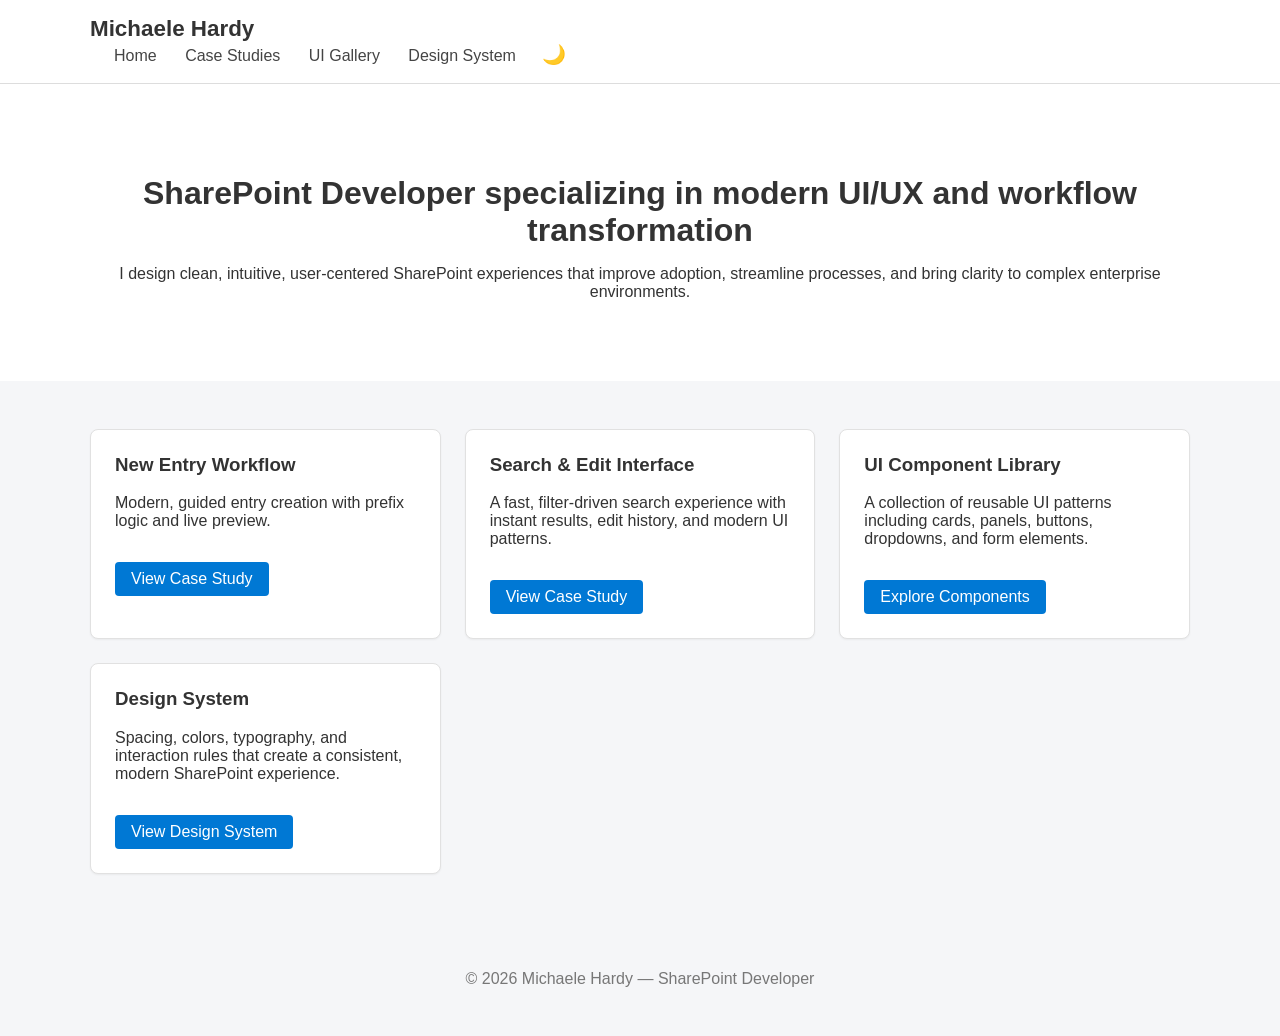
<file: index.html>
<!DOCTYPE html>
<html lang="en">
<head>
    <meta charset="UTF-8">
    <meta name="viewport" content="width=device-width, initial-scale=1.0">
    <meta http-equiv="Cache-Control" content="no-cache, no-store, must-revalidate" />
<meta http-equiv="Pragma" content="no-cache" />
<meta http-equiv="Expires" content="0" />
    <title>Michaele Hardy – SharePoint Developer Portfolio</title>
    <link rel="stylesheet" href="css/style.css">
</head>

<body>

<header class="site-header">
    <div class="container">
        <h1 class="logo">Michaele Hardy</h1>
        <nav class="nav">
            <a href="index.html">Home</a>
            <a href="case-studies/new-entry.html">Case Studies</a>
            <a href="ui-gallery/components.html">UI Gallery</a>
            <a href="design-system/index.html">Design System</a>
            <button id="themeToggle" class="theme-toggle">🌙</button>

        </nav>
    </div>
</header>

<section class="hero">
    <div class="container">
        <h2>SharePoint Developer specializing in modern UI/UX and workflow transformation</h2>
        <p>I design clean, intuitive, user-centered SharePoint experiences that improve adoption, streamline processes, and bring clarity to complex enterprise environments.</p>
    </div>
</section>

<section class="features container">
<div class="card">
    <h3>New Entry Workflow</h3>
    <p>Modern, guided entry creation with prefix logic and live preview.</p>
    <a class="btn" href="case-studies/new-entry.html">View Case Study</a>
</div>


    <div class="feature-card">
        <h3>Search & Edit Interface</h3>
        <p>A fast, filter-driven search experience with instant results, edit history, and modern UI patterns.</p>
        <a class="btn" href="case-studies/search-edit.html">View Case Study</a>
    </div>

    <div class="feature-card">
        <h3>UI Component Library</h3>
        <p>A collection of reusable UI patterns including cards, panels, buttons, dropdowns, and form elements.</p>
        <a class="btn" href="ui-gallery/components.html">Explore Components</a>
    </div>

    <div class="feature-card">
        <h3>Design System</h3>
        <p>Spacing, colors, typography, and interaction rules that create a consistent, modern SharePoint experience.</p>
        <a class="btn" href="design-system/index.html">View Design System</a>
    </div>
</section>

<footer class="site-footer">
    <div class="container">
        <p>© 2026 Michaele Hardy — SharePoint Developer</p>
    </div>
</footer>

<script src="js/main.js" defer></script>
</body>
</html>
</file>
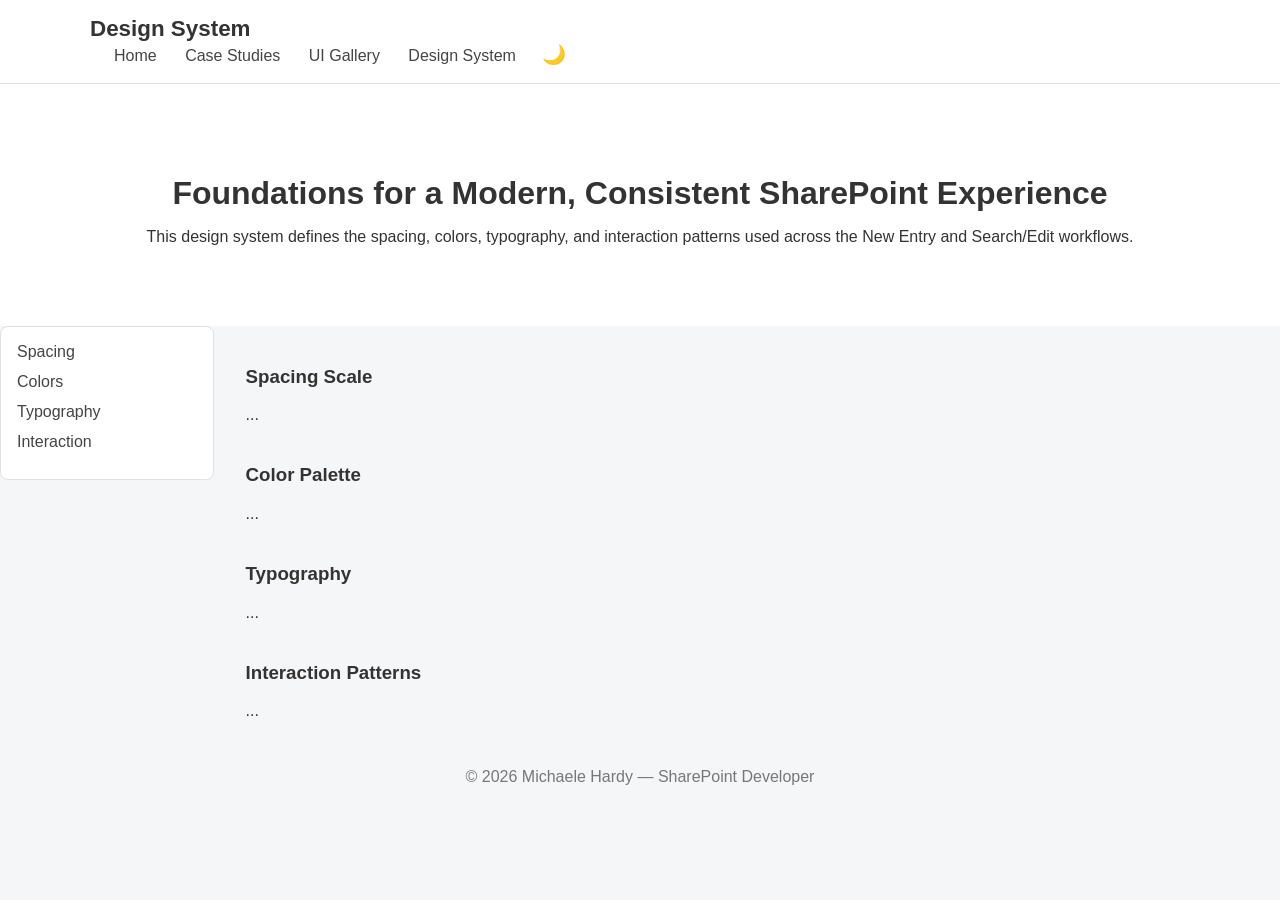
<file: design-system/index.html>
<!DOCTYPE html>
<html lang="en">
<head>
    <meta charset="UTF-8">
    <meta name="viewport" content="width=device-width, initial-scale=1.0">
    <meta http-equiv="Cache-Control" content="no-cache, no-store, must-revalidate" />
<meta http-equiv="Pragma" content="no-cache" />
<meta http-equiv="Expires" content="0" />
    <title>Design System</title>
    <link rel="stylesheet" href="../css/style.css">
</head>

<body>

<header class="site-header">
    <div class="container">
        <h1 class="logo">Design System</h1>
        <nav class="nav">
            <a href="../index.html">Home</a>
            <a href="../case-studies/new-entry.html">Case Studies</a>
            <a href="../ui-gallery/components.html">UI Gallery</a>
            <a href="index.html" class="active">Design System</a>
            <button id="themeToggle" class="theme-toggle">🌙</button>
        </nav>
    </div>
</header>

<section class="hero">
    <div class="container">
        <h2>Foundations for a Modern, Consistent SharePoint Experience</h2>
        <p>This design system defines the spacing, colors, typography, and interaction patterns used across the New Entry and Search/Edit workflows.</p>
    </div>
</section>

<section class="design-system-layout">

    <aside class="ds-nav">
        <a href="#spacing">Spacing</a>
        <a href="#colors">Colors</a>
        <a href="#typography">Typography</a>
        <a href="#interaction">Interaction</a>
    </aside>

    <div class="design-system container">

        <h3 id="spacing">Spacing Scale</h3>
        ...
        <h3 id="colors">Color Palette</h3>
        ...
        <h3 id="typography">Typography</h3>
        ...
        <h3 id="interaction">Interaction Patterns</h3>
        ...

    </div>

</section>


<footer class="site-footer">
    <div class="container">
        <p>© 2026 Michaele Hardy — SharePoint Developer</p>
    </div>
</footer>
<script src="../js/main.js" defer></script>

</body>
</html>
</file>
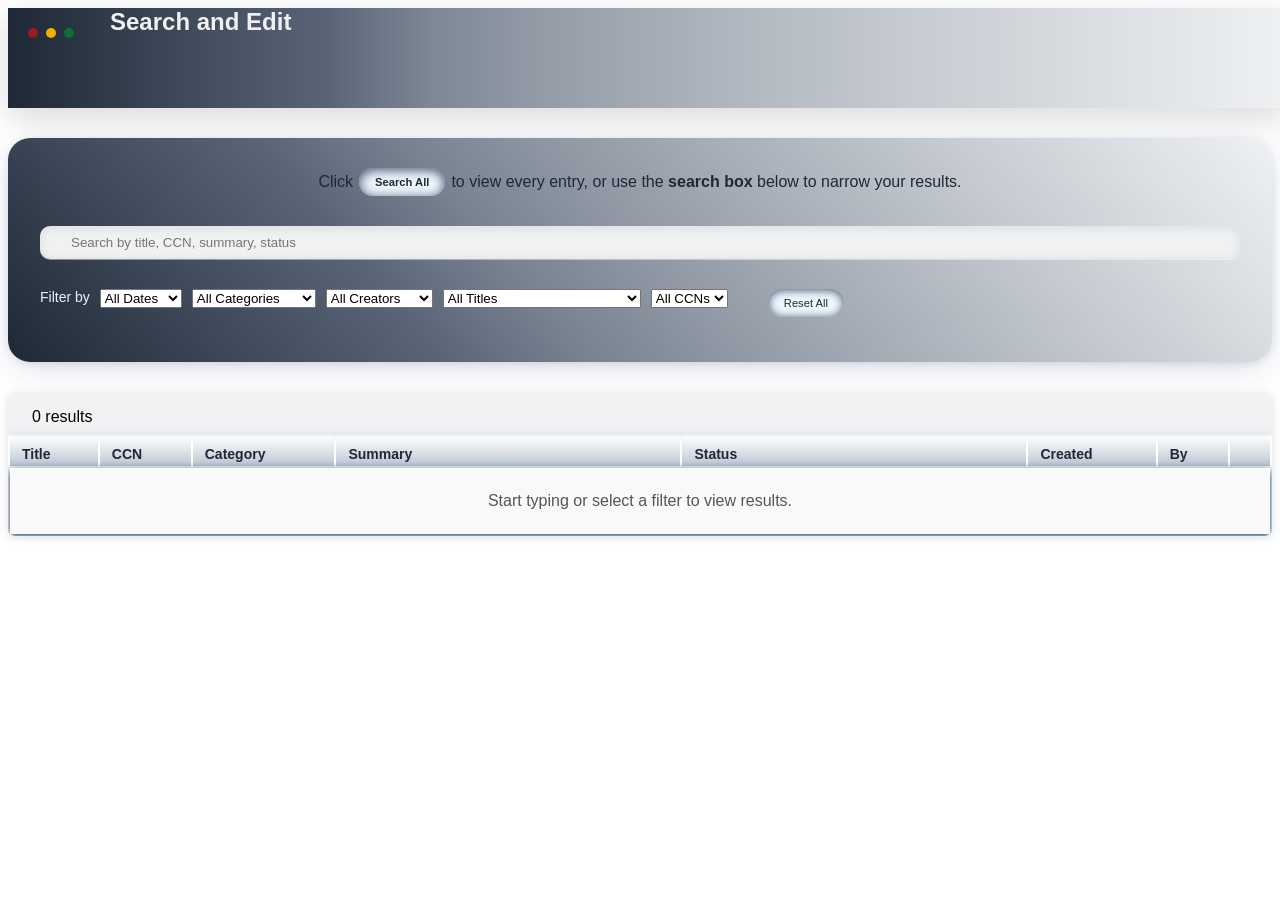
<file: demos/edit-search/index.html>
<html>
  

<head>
  <meta http-equiv="Cache-Control" content="no-cache, no-store, must-revalidate" />
<meta http-equiv="Pragma" content="no-cache" />
<meta http-equiv="Expires" content="0" />

<title>Search Review</title>

<link rel="stylesheet" href="css/demo.css">

<style>.spell-error {
  border: 2px solid #c41230; /* your red */
}</style>

</head>
<body>
<div>
  <div class="title-bar l-gap-16 l-flex-row">
    <div class="l-gap-8 l-flex-row l-m20">
      <div class="lts r"></div>
      <div class="lts y"></div>
      <div class="lts g"></div>
    </div>
    <h2 class="l-m0">Search and Edit </h2>  
  </div>

  <main id="weeklySection" class="main-section l-m0-auto">
    <section>
      <div class="search-panel">
        <div class="search-helper">
          <span>Click</span>
          <button type="button" id="searchAllBtn" class="btn">Search All</button>
          <span>to view every entry, or use the <b>search box</b> below to narrow your results.</span>
        </div>

        <div class="l-flex-col l-gap-30">
          <input type="search" class="searchbox" id="searchBox" placeholder="Search by title, CCN, summary, status" />

          <div class="filter-row">
            <div id="filters" class="l-flex l-gap-10">
              <label id="filters-label">Filter by</label>
              <span class="select-wrap"><select id="filterCreatedDate"><option value="">All Dates</option></select></span>
              <span class="select-wrap"><select id="filterCaseCategory"><option value="">All Categories</option></select></span>
              <span class="select-wrap"><select id="filterCreatedBy"><option value="">All Creators</option></select></span>
              <span class="select-wrap"><select id="filterTitle"><option value="">All Titles</option></select></span>
              <span class="select-wrap"><select id="filterCCN"><option value="">All CCNs</option></select></span>
            </div>

            <button type="button" id="filterClearBtn" class="btn filterclear">Reset All</button>
          </div>
        </div>
      </div>

      <section>
        <div id="results" class="results">
          <div id="resultsActions" class="results-actions"></div>
          <div class="tview is-showing" data-view="table" id="resultsTableHost"></div>
          <div id="resultsActionsBottom" class="results-actions-bottom"></div>
        </div>
      </section>

      <div id="pageBlocker" class="page-blocker hidden"></div>

      <div id="entryOverlay" class="entry-overlay entry-overlay--hidden">
        <div class="entry-panel l-flex-col" role="dialog" aria-modal="true" aria-label="Weekly details">
          <button type="button" class="panel-close btn" aria-label="Close details">Close X</button>
          <div id="entryCardSlot" class="entry-panel-body l-flex-col"></div>
        </div>
      </div>

      <template id="entryTemplate">
        <div class="entry">
          <div class="entry-header">
            <div class="entry-title__info"></div>
            <h3 class="entry-title__text"></h3>
            <div class="entry-meta"></div>
          </div>

          <div class="entry-edit l-flex-col">
            <section class="edit-section">
              <div class="edit-column" data-edit-section="summary">
                <h3 class="l-m0">Summary</h3>
                <div class="inline-tags-block">
                  <div class="prefix-bar">
                    <button type="button" class="prefix-btn" data-prefix="S">S</button>
                    <button type="button" class="prefix-btn" data-prefix="SF">SF</button>
                    <button type="button" class="prefix-btn" data-prefix="S/N">S/N</button>
                  </div>
                </div>
                <div class="edit-wrapper">
                  <textarea class="edit-summary"></textarea>
                </div>
              </div>

              <div class="edit-column" data-edit-section="status">
                <h3 class="l-m0">Status</h3>
                <div class="inline-tags-block">
                  <div class="prefix-bar">
                    <button type="button" class="prefix-btn" data-prefix="S">S</button>
                    <button type="button" class="prefix-btn" data-prefix="SF">SF</button>
                    <button type="button" class="prefix-btn" data-prefix="S/N">S/N</button>
                  </div>
                </div>
                <div class="edit-wrapper">
                  <textarea class="edit-status"></textarea>
                </div>
              </div>
            </section>

            <section class="history-block">
              <div class="history-column history-column--summary">
                <h3 class="l-m0">Select a summary date below to view its contents</h3>
                <div class="history-layout">
                  <div class="histGroup" data-group="summary-inline">
                    <button class="histItem" type="button" data-template style="display:none;">
                      <div class="histHeader"></div>
                    </button>
                  </div>
                  <div class="history-detail" data-history-detail="summary">
                    <div class="history-detail__body"></div>
                  </div>
                </div>
              </div>

              <div class="history-column history-column--status">
                <h3>Select a status date below to view its contents</h3>
                <div class="history-layout">
                  <div class="histGroup" data-group="status-inline">
                    <button class="histItem" type="button" data-template style="display:none;">
                      <div class="histHeader"></div>
                    </button>
                  </div>
                  <div class="history-detail" data-history-detail="status">
                    <div class="history-detail__body"></div>
                  </div>
                </div>
              </div>
            </section>

            <div class="edit-actions">
              <button type="button" id="btn-save" class="btn">Save changes</button>
              <button type="button" id="btn-cancel" class="btn">Cancel</button>
            </div>
          </div>
        </div>
      </template>

<div id="exportOverlay" class="export-overlay hidden">
  <div class="overlay-content">
    <h2>Export Selected Entries</h2>

    <label for="overlayDocClass">Document Classification</label>
    <select id="overlayDocClass"></select>

    <div class="overlay-group">
      <div class="overlay-group-title">First Heading</div>
      <label><input type="checkbox" name="overlayFirstHeading" value="HIGHLIGHT"> HIGHLIGHT</label>
      <label><input type="checkbox" name="overlayFirstHeading" value="PRIORITY MATTERS"> PRIORITY MATTERS</label>
      <label><input type="checkbox" name="overlayFirstHeading" value="OSI INVESTIGATIONS"> OSI INVESTIGATIONS</label>
      <label><input type="checkbox" name="overlayFirstHeading" value="SI INVESTIGATIONS"> SI INVESTIGATIONS</label>
      <label><input type="checkbox" name="overlayFirstHeading" value="OSP INVESTIGATIONS"> OSP INVESTIGATIONS</label>
    </div>

    <div class="overlay-group">
      <div class="overlay-group-title">Second Heading</div>
      <label><input type="checkbox" name="overlaySecondHeading" value="ENGAGEMENT HIGHLIGHT"> ENGAGEMENT HIGHLIGHT</label>
      <label><input type="checkbox" name="overlaySecondHeading" value="STAAT"> STAAT</label>
      <label><input type="checkbox" name="overlaySecondHeading" value="ADDITIONAL HIGHLIGHT"> ADDITIONAL HIGHLIGHT</label>
      <label><input type="checkbox" name="overlaySecondHeading" value="METRICS"> METRICS</label>
    </div>

    <div class="overlay-group">
      <div class="overlay-group-title">Code Heading</div>
      <label><input type="checkbox" name="overlayCodeHeading" value="CI INVESTIGATIONS"> CI INVESTIGATIONS</label>
      <label><input type="checkbox" name="overlayCodeHeading" value="THREAT ASSESSMENT"> THREAT ASSESSMENT</label>
      <label><input type="checkbox" name="overlayCodeHeading" value="CI SUPPORT"> CI SUPPORT</label>
    </div>

    <div class="overlay-actions">
      <button id="overlayCancel" type="button">Cancel</button>
      <button id="overlayExport" type="button">Export DOCX</button>
    </div>
  </div>
</div>
    </section>
  </main>
</div>


<script src="js/docx.umd.js" defer></script>
<script src="js/editsearch-demo.js" defer></script>






</body>
</html>
</file>
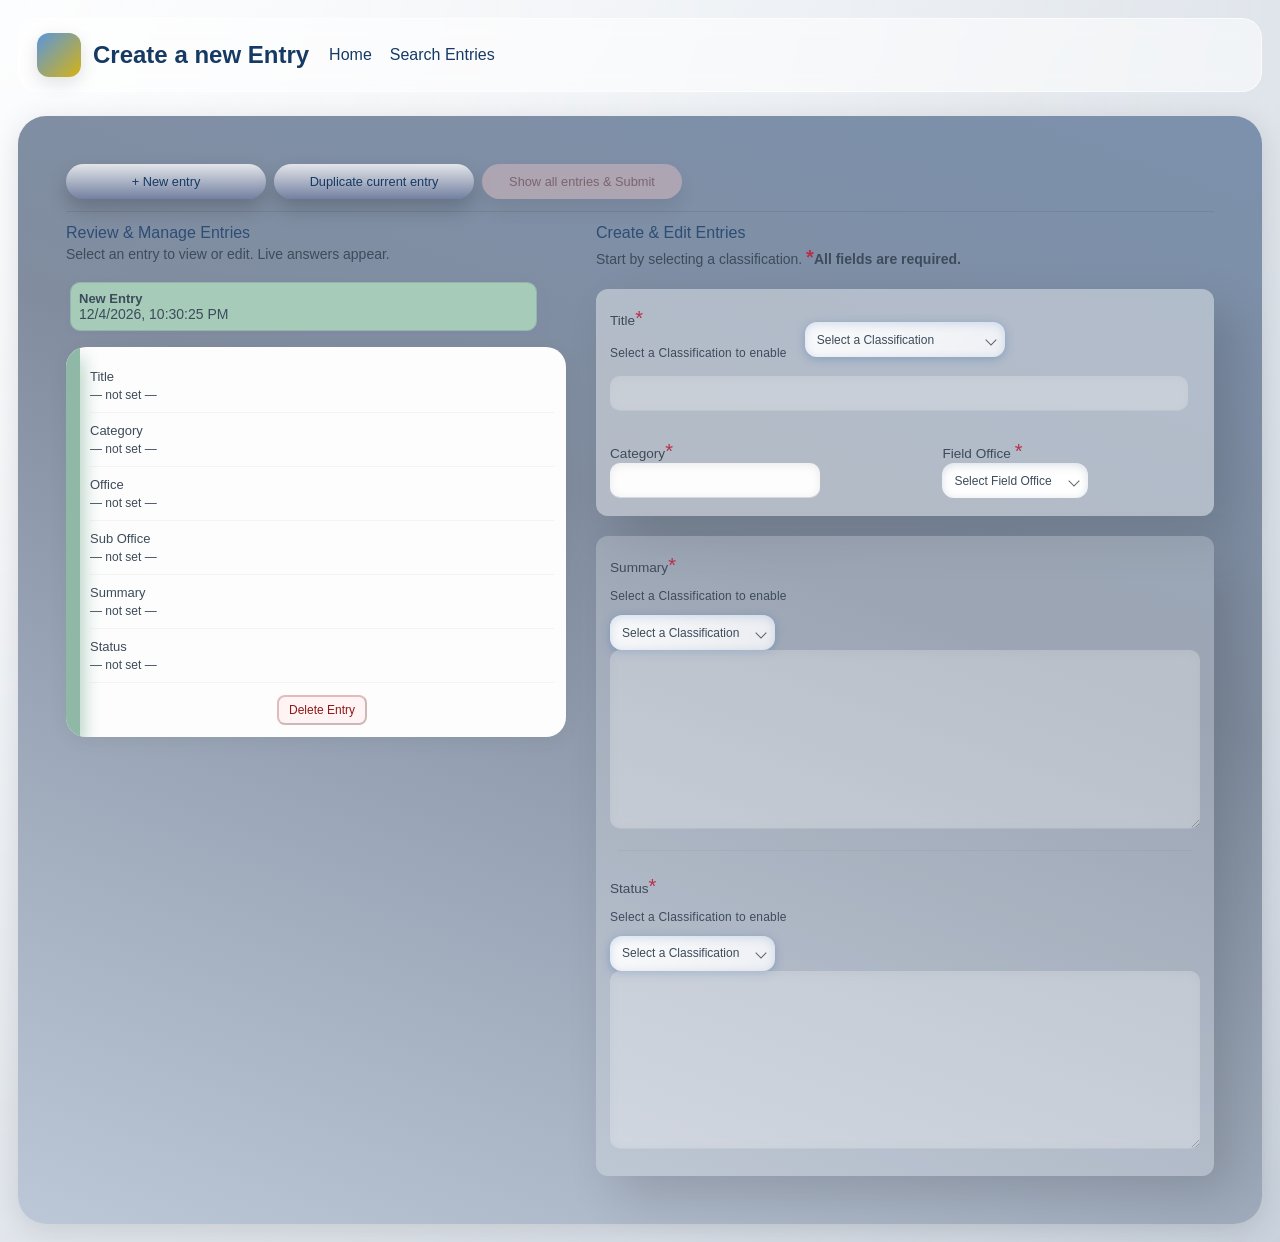
<file: demos/new-entry/index.html>
<!DOCTYPE html>
<html lang="en">
<head>
  <meta charset="UTF-8" />
  <meta name="viewport" content="width=device-width, initial-scale=1.0" />
  <title>New Entry Demo</title>
  <link rel="stylesheet" href="css/styles.css" />
</head>
<body>
  <div class="shell">
    <div class="title-bar">
      <div class="title-brand">
        <div class="title-img"></div>
        <h2>Create a new Entry</h2>
      </div>

      <div class="title-links" aria-label="Section navigation">
        <a href="#">Home</a>
        <a href="#">Search Entries</a>
      </div>

      <div class="browser-actions">
        <div class="autosave-wrap">
          <div id="autosave" class="autosave" aria-hidden="true">
            <div class="dot-check" id="dotCheck">✓</div>
            <div class="as-text">Saved</div>
          </div>
        </div>
      </div>
    </div>

    <main id="weeklySection" class="main-section">
      <section>
        <div class="form-panel" role="region" aria-label="Form panel">
          <div class="entry-toolbar">
            <button class="btn title-btn" id="btnNewEntry" type="button">+ New entry</button>
            <button class="btn title-btn" id="btnDuplicateEntry" type="button">Duplicate current entry</button>
            <button class="btn show-btn is-disabled" id="btnShowAll" type="button" disabled>Show all entries &amp; Submit</button>
          </div>

          <div class="grid">
            <aside aria-label="Entries & Review">
              <div class="entries">
                <div class="entry-header-wrap">
                  <h3 class="entry-header">Review &amp; Manage Entries</h3>
                  <div class="muted">Select an entry to view or edit. Live answers appear.</div>
                </div>

                <div id="entriesList" class="list" aria-label="Saved entries"></div>
              </div>

              <div class="review-card hidden" id="reviewCard">
                <div class="review-row" id="r-row-title">
                  <div class="review-label">Title</div>
                  <div class="review-value" id="r-title">— not set —</div>
                </div>

                <div class="review-row" id="r-row-ccn">
                  <div class="review-label">Category</div>
                  <div class="review-value" id="r-ccn">— not set —</div>
                </div>

                <div class="review-row" id="r-row-fieldoffice">
                  <div class="review-label">Office</div>
                  <div class="review-value" id="r-fieldoffice">— not set —</div>
                </div>

                <div class="review-row" id="r-row-suboffice">
                  <div class="review-label">Sub Office</div>
                  <div class="review-value" id="r-suboffice">— not set —</div>
                </div>

                <div class="review-row" id="r-row-summary">
                  <div class="review-label">Summary</div>
                  <div class="review-value" id="r-summary">— not set —</div>
                </div>

                <div class="review-row" id="r-row-status">
                  <div class="review-label">Status</div>
                  <div class="review-value" id="r-status">— not set —</div>
                </div>

                <div class="review-footer">
                  <button id="btnDeleteEntry" type="button" class="btn warn-btn">Delete Entry</button>
                </div>
              </div>
            </aside>

            <div class="new-entry">
              <div class="entry-header-wrap">
                <h3 class="entry-header">Create &amp; Edit Entries</h3>
                <div class="muted">
                  Start by selecting a classification.
                  <strong><span aria-hidden="true" class="asterisk">*</span>All fields are required.</strong>
                </div>
              </div>

              <div class="card" aria-label="Details">
                <div class="title-grid">
                  <label for="title">Title<span class="asterisk" aria-hidden="true">*</span></label>
                  <p class="class-helper">Select a Classification to enable</p>

                  <div class="class-select title-class">
                    <button type="button" class="ui-class__btn" aria-expanded="false">Select a Classification</button>
                    <div class="ui-select__list" role="listbox"></div>
                    <select id="titleClassDropdown" class="hide-class" aria-hidden="true" tabindex="-1">
                      <option value="" selected></option>
                    </select>
                  </div>

                  <input id="title" type="text" class="title-input" />
                </div>

                <div class="card-grid">
                  <div class="field">
                    <label for="ccn">Category<span class="asterisk" aria-hidden="true">*</span></label>
                    <input id="ccn" type="text" class="ccn-input" />
                    <div class="error" id="err-ccn" style="display:none"></div>
                  </div>

                  <div class="field">
                    <label for="fieldoffice">Field Office <span class="asterisk" aria-hidden="true">*</span></label>

                    <div class="ui-select">
                      <button type="button" class="ui-select__btn" aria-expanded="false" data-placeholder="Select Field Office">Select Field Office</button>
                      <div class="ui-select__list" role="listbox"></div>
                      <select id="fieldoffice" class="hide-class" aria-hidden="true" tabindex="-1">
                        <option value="" selected></option>
                      </select>
                    </div>
                  </div>

                  <div class="field is-hidden" id="suboffice-field">
                    <label for="suboffice">RA/RU<span class="asterisk" aria-hidden="true">*</span></label>

                    <div class="ui-select">
                      <button type="button" class="ui-select__btn" aria-expanded="false" data-placeholder="Select Sub Office">Select Sub Office</button>
                      <div class="ui-select__list" role="listbox"></div>
                      <select id="suboffice" class="hide-class" aria-hidden="true" tabindex="-1">
                        <option value=""></option>
                      </select>
                    </div>
                  </div>
                </div>
              </div>

              <div class="card card-textarea" aria-label="Summary & Status">
                <div class="field-grid">
                  <label for="summary">Summary<span class="asterisk" aria-hidden="true">*</span></label>
                  <p class="class-helper">Select a Classification to enable</p>

                  <div class="class-select textarea-class">
                    <button type="button" class="ui-class__btn" aria-expanded="false">Select a Classification</button>
                    <div class="ui-select__list" role="listbox"></div>
                    <select id="summaryClassDropdown" class="hide-class" aria-hidden="true" tabindex="-1">
                      <option value="" selected></option>
                    </select>
                  </div>
                </div>

                <textarea id="summary" class="summary" rows="8" spellcheck="true"></textarea>

                <hr class="section-div" />

                <div class="field-grid">
                  <label for="status">Status<span class="asterisk" aria-hidden="true">*</span></label>
                  <p class="class-helper">Select a Classification to enable</p>

                  <div class="class-select textarea-class">
                    <button type="button" class="ui-class__btn" aria-expanded="false">Select a Classification</button>
                    <div class="ui-select__list" role="listbox"></div>
                    <select id="statusClassDropdown" class="hide-class" aria-hidden="true" tabindex="-1">
                      <option value="" selected></option>
                    </select>
                  </div>
                </div>

                <div class="field">
                  <textarea id="status" class="status" rows="8" spellcheck="true"></textarea>
                </div>
              </div>
            </div>
          </div>
        </div>

        <div id="glassConfirm" class="glass-confirm hidden">
          <div class="glass-confirm-box" role="dialog" aria-modal="true" aria-labelledby="gcTitle">
            <button type="button" class="gc-close" id="gcClose" aria-label="Close">×</button>

            <header class="gc-head">
              <div class="gc-head-left">
                <h3 id="gcTitle">Review &amp; submit</h3>
                <p class="confirm-msg">Grouped by RA/RU. Use <kbd>Esc</kbd> to close.</p>
              </div>
              <div class="gc-head-right">
                <span class="gc-chip"><span id="gcCount">0</span> entr<span id="gcCountPlural">y</span></span>
                <div class="gc-actions">
                  <button id="confirmCancel" class="btn ghost" type="button">Cancel</button>
                  <button id="confirmOK" class="btn primary" type="button">Submit</button>
                </div>
              </div>
            </header>

            <div id="glassConfirmList" class="glass-confirm-list"></div>
          </div>
        </div>
      </section>
    </main>
  </div>

  <script src="js/app.js"></script>
</body>
</html>
</file>
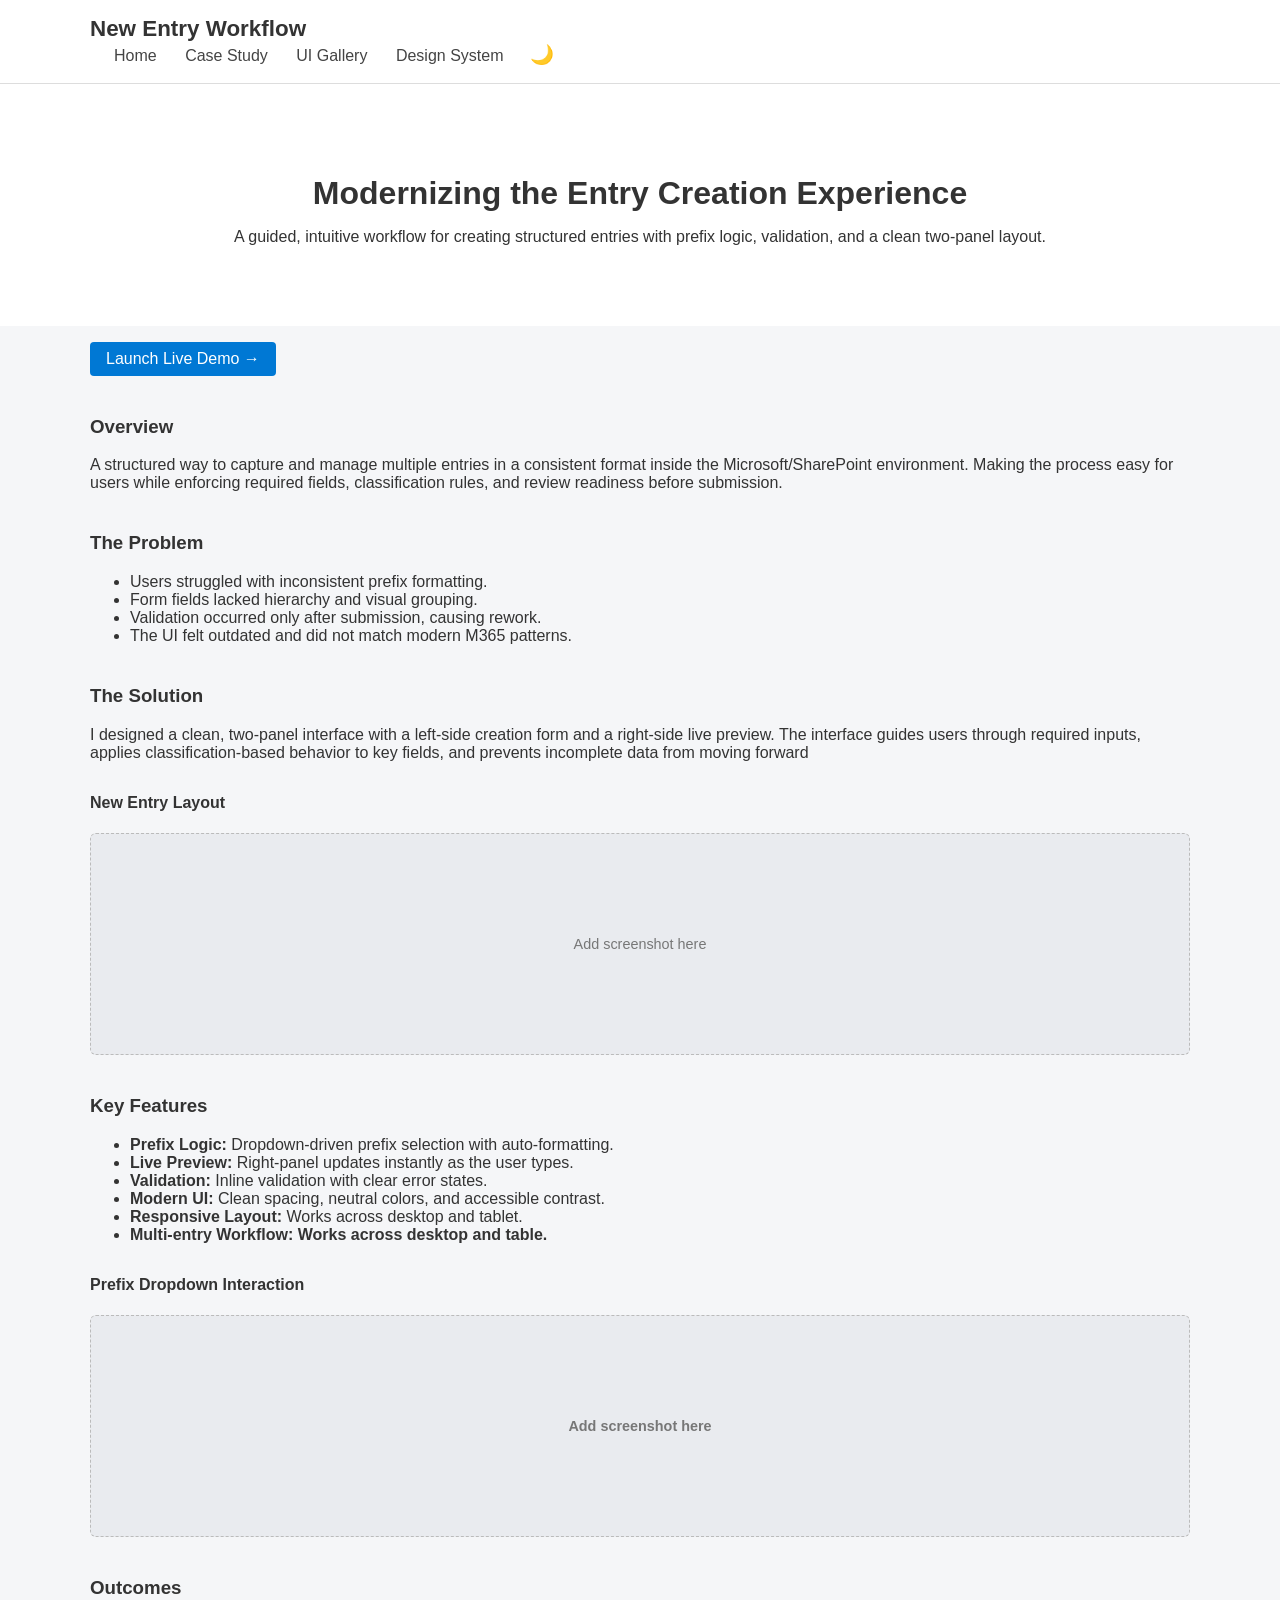
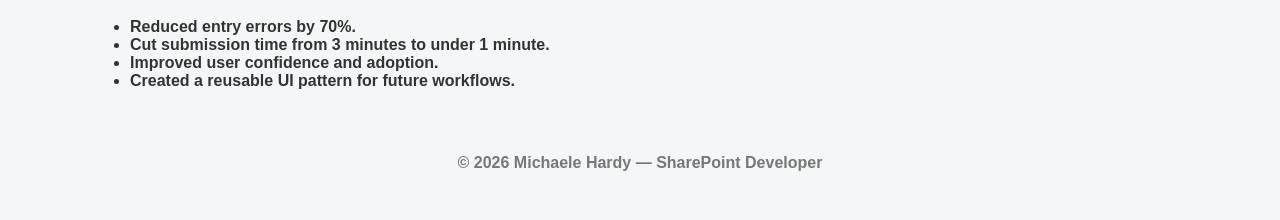
<file: case-studies/new-entry.html>
<!DOCTYPE html>
<html lang="en">
<head>
    <meta charset="UTF-8">
    <meta name="viewport" content="width=device-width, initial-scale=1.0">
    <meta http-equiv="Cache-Control" content="no-cache, no-store, must-revalidate" />
<meta http-equiv="Pragma" content="no-cache" />
<meta http-equiv="Expires" content="0" />
    <title>New Entry Workflow – Case Study</title>
    <link rel="stylesheet" href="../css/style.css">
</head>

<body>

<header class="site-header">
    <div class="container">
        <h1 class="logo">New Entry Workflow</h1>
        <nav class="nav">
            <a href="../index.html">Home</a>
            <a href="new-entry.html" class="active">Case Study</a>
            <a href="../ui-gallery/components.html">UI Gallery</a>
            <a href="../design-system/index.html">Design System</a>
            <button id="themeToggle" class="theme-toggle">🌙</button>
        </nav>
    </div>
</header>

<section class="hero">
    <div class="container">
        <h2>Modernizing the Entry Creation Experience</h2>
        <p>A guided, intuitive workflow for creating structured entries with prefix logic, validation, and a clean two‑panel layout.</p>
    </div>
</section>

<section class="container case-study">

    <a class="btn primary" 
   href="../demos/new-entry/index.html" 
   target="_blank">
   Launch Live Demo →
</a>

    <h3>Overview</h3>
    <p>
A structured way to capture and manage multiple entries in a consistent format inside the Microsoft/SharePoint environment. 
        Making the process easy for users while enforcing required fields, classification rules, and review readiness before submission.
    </p>

    <h3>The Problem</h3>
    <ul>
        <li>Users struggled with inconsistent prefix formatting.</li>
        <li>Form fields lacked hierarchy and visual grouping.</li>
        <li>Validation occurred only after submission, causing rework.</li>
        <li>The UI felt outdated and did not match modern M365 patterns.</li>
    </ul>

    <h3>The Solution</h3>
    <p>
        I designed a clean, two‑panel interface with a left‑side creation form and a right‑side live preview. 
        The interface guides users through required inputs, applies classification-based behavior to key fields, and prevents incomplete data from moving forward
    </p>

    <div class="screenshot-block">
        <h4>New Entry Layout</h4>
        <div class="screenshot-placeholder">Add screenshot here</div>
    </div>

    <h3>Key Features</h3>
    <ul>
        <li><strong>Prefix Logic:</strong> Dropdown‑driven prefix selection with auto‑formatting.</li>
        <li><strong>Live Preview:</strong> Right‑panel updates instantly as the user types.</li>
        <li><strong>Validation:</strong> Inline validation with clear error states.</li>
        <li><strong>Modern UI:</strong> Clean spacing, neutral colors, and accessible contrast.</li>
        <li><strong>Responsive Layout:</strong> Works across desktop and tablet.</li>
        <li><strong>Multi-entry Workflow:<strong> Works across desktop and table.</li>
        </ul>

    <div class="screenshot-block">
        <h4>Prefix Dropdown Interaction</h4>
        <div class="screenshot-placeholder">Add screenshot here</div>
    </div>

    <h3>Outcomes</h3>
    <ul>
        <li>Reduced entry errors by 70%.</li>
        <li>Cut submission time from 3 minutes to under 1 minute.</li>
        <li>Improved user confidence and adoption.</li>
        <li>Created a reusable UI pattern for future workflows.</li>
    </ul>

</section>

<footer class="site-footer">
    <div class="container">
        <p>© 2026 Michaele Hardy — SharePoint Developer</p>
    </div>
</footer>
<script src="../js/main.js" defer></script>

</body>
</html>
</file>
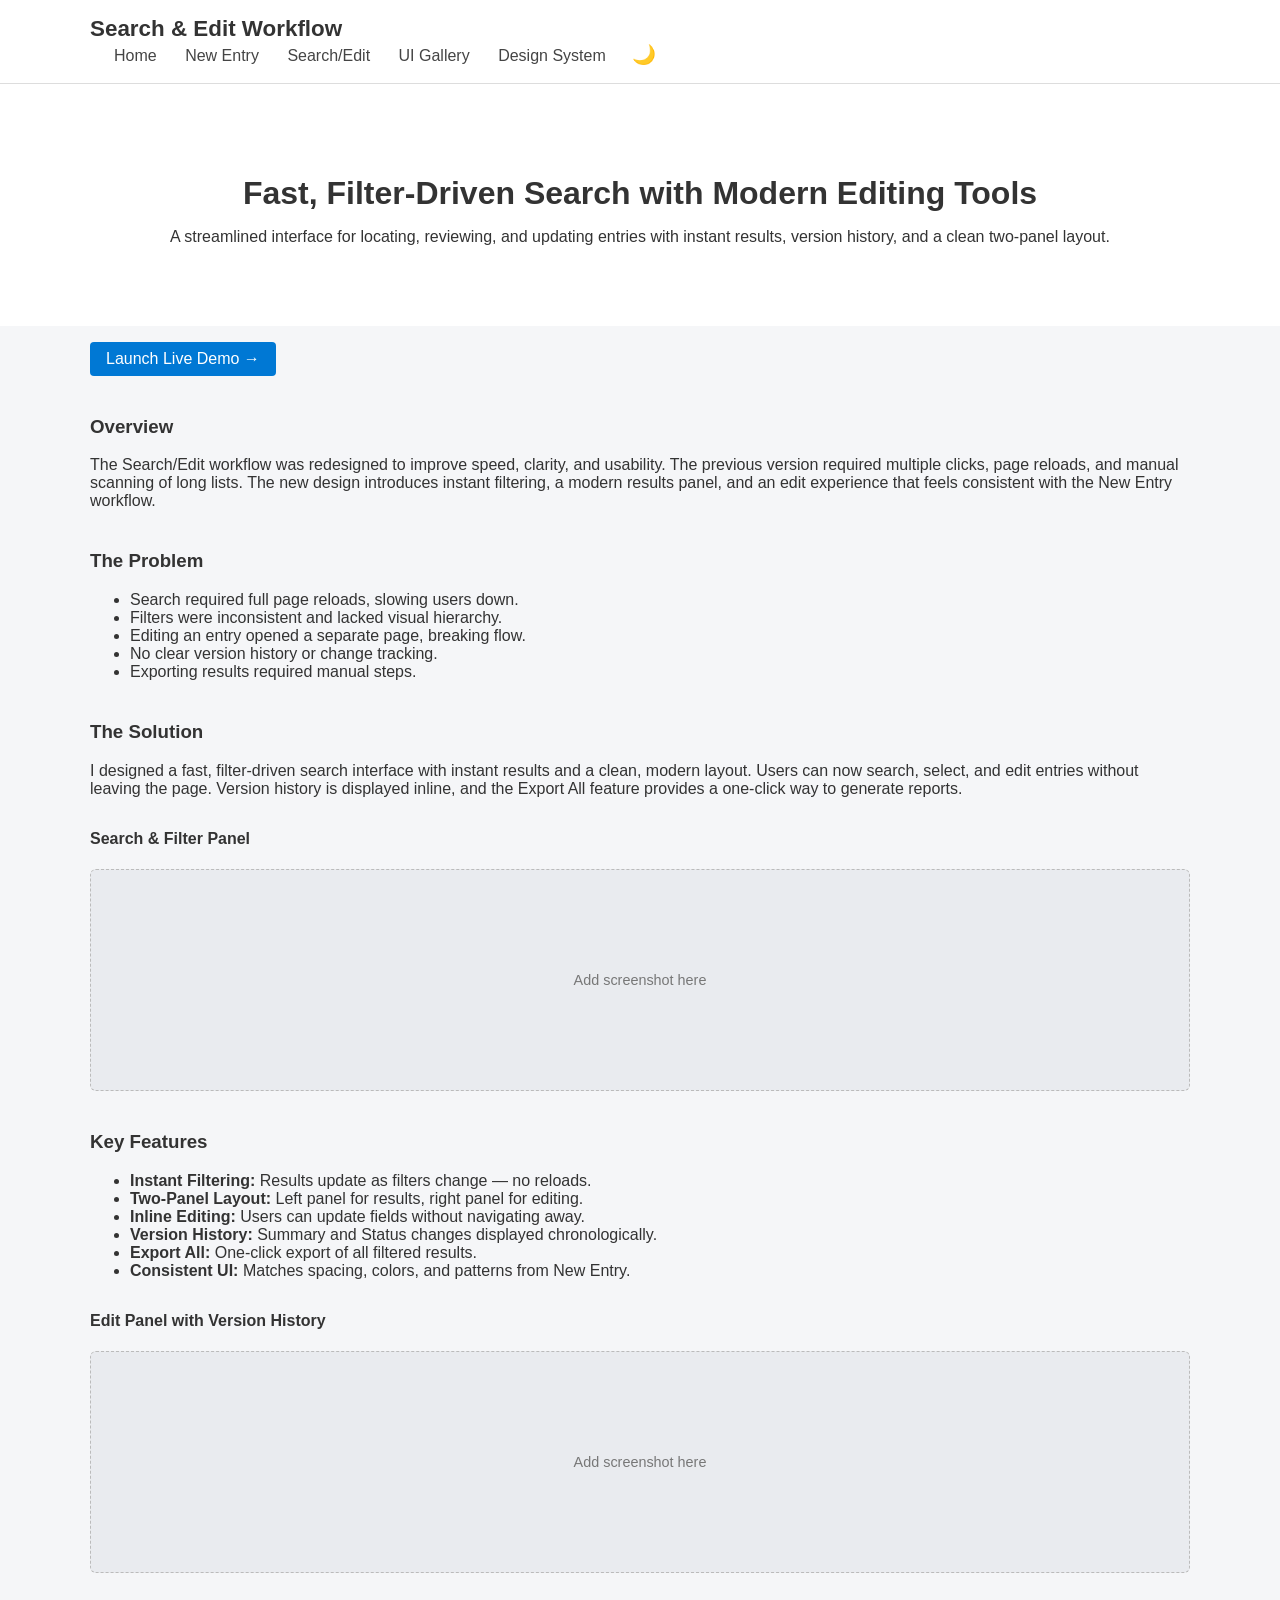
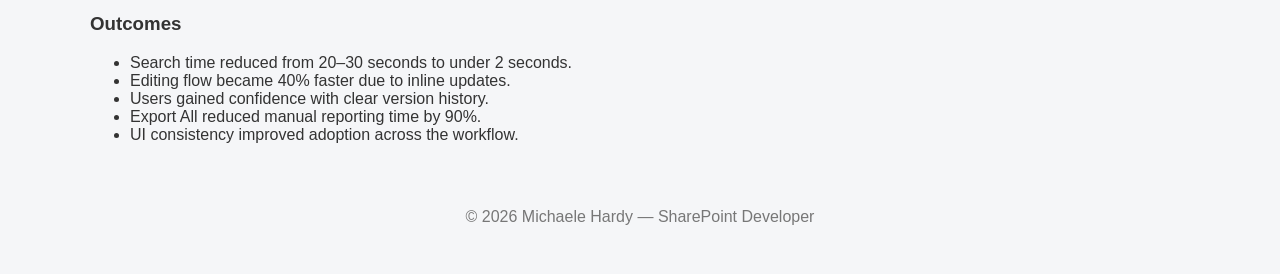
<file: case-studies/search-edit.html>
<!DOCTYPE html>
<html lang="en">
<head>
    <meta charset="UTF-8">
    <meta name="viewport" content="width=device-width, initial-scale=1.0">
    <meta http-equiv="Cache-Control" content="no-cache, no-store, must-revalidate" />
<meta http-equiv="Pragma" content="no-cache" />
<meta http-equiv="Expires" content="0" />
    <title>Search & Edit Workflow – Case Study</title>
    <link rel="stylesheet" href="../css/style.css">
</head>

<body>

<header class="site-header">
    <div class="container">
        <h1 class="logo">Search & Edit Workflow</h1>
        <nav class="nav">
            <a href="../index.html">Home</a>
            <a href="new-entry.html">New Entry</a>
            <a href="search-edit.html" class="active">Search/Edit</a>
            <a href="../ui-gallery/components.html">UI Gallery</a>
            <a href="../design-system/index.html">Design System</a>
        <button id="themeToggle" class="theme-toggle">🌙</button>
        </nav>
    </div>
</header>

<section class="hero">
    <div class="container">
        <h2>Fast, Filter‑Driven Search with Modern Editing Tools</h2>
        <p>A streamlined interface for locating, reviewing, and updating entries with instant results, version history, and a clean two‑panel layout.</p>
    </div>
</section>

<section class="container case-study">

<a class="btn primary" 
   href="../demos/edit-search/index.html" 
   target="_blank">
   Launch Live Demo →
</a>
    <h3>Overview</h3>
    <p>
        The Search/Edit workflow was redesigned to improve speed, clarity, and usability. 
        The previous version required multiple clicks, page reloads, and manual scanning of long lists. 
        The new design introduces instant filtering, a modern results panel, and an edit experience that feels consistent with the New Entry workflow.
    </p>

    <h3>The Problem</h3>
    <ul>
        <li>Search required full page reloads, slowing users down.</li>
        <li>Filters were inconsistent and lacked visual hierarchy.</li>
        <li>Editing an entry opened a separate page, breaking flow.</li>
        <li>No clear version history or change tracking.</li>
        <li>Exporting results required manual steps.</li>
    </ul>

    <h3>The Solution</h3>
    <p>
        I designed a fast, filter‑driven search interface with instant results and a clean, modern layout. 
        Users can now search, select, and edit entries without leaving the page. 
        Version history is displayed inline, and the Export All feature provides a one‑click way to generate reports.
    </p>

    <div class="screenshot-block">
        <h4>Search & Filter Panel</h4>
        <div class="screenshot-placeholder">Add screenshot here</div>
    </div>

    <h3>Key Features</h3>
    <ul>
        <li><strong>Instant Filtering:</strong> Results update as filters change — no reloads.</li>
        <li><strong>Two‑Panel Layout:</strong> Left panel for results, right panel for editing.</li>
        <li><strong>Inline Editing:</strong> Users can update fields without navigating away.</li>
        <li><strong>Version History:</strong> Summary and Status changes displayed chronologically.</li>
        <li><strong>Export All:</strong> One‑click export of all filtered results.</li>
        <li><strong>Consistent UI:</strong> Matches spacing, colors, and patterns from New Entry.</li>
    </ul>

    <div class="screenshot-block">
        <h4>Edit Panel with Version History</h4>
        <div class="screenshot-placeholder">Add screenshot here</div>
    </div>

    <h3>Outcomes</h3>
    <ul>
        <li>Search time reduced from 20–30 seconds to under 2 seconds.</li>
        <li>Editing flow became 40% faster due to inline updates.</li>
        <li>Users gained confidence with clear version history.</li>
        <li>Export All reduced manual reporting time by 90%.</li>
        <li>UI consistency improved adoption across the workflow.</li>
    </ul>

</section>

<footer class="site-footer">
    <div class="container">
        <p>© 2026 Michaele Hardy — SharePoint Developer</p>
    </div>
</footer>
<script src="../js/main.js" defer></script>

</body>
</html>
</file>
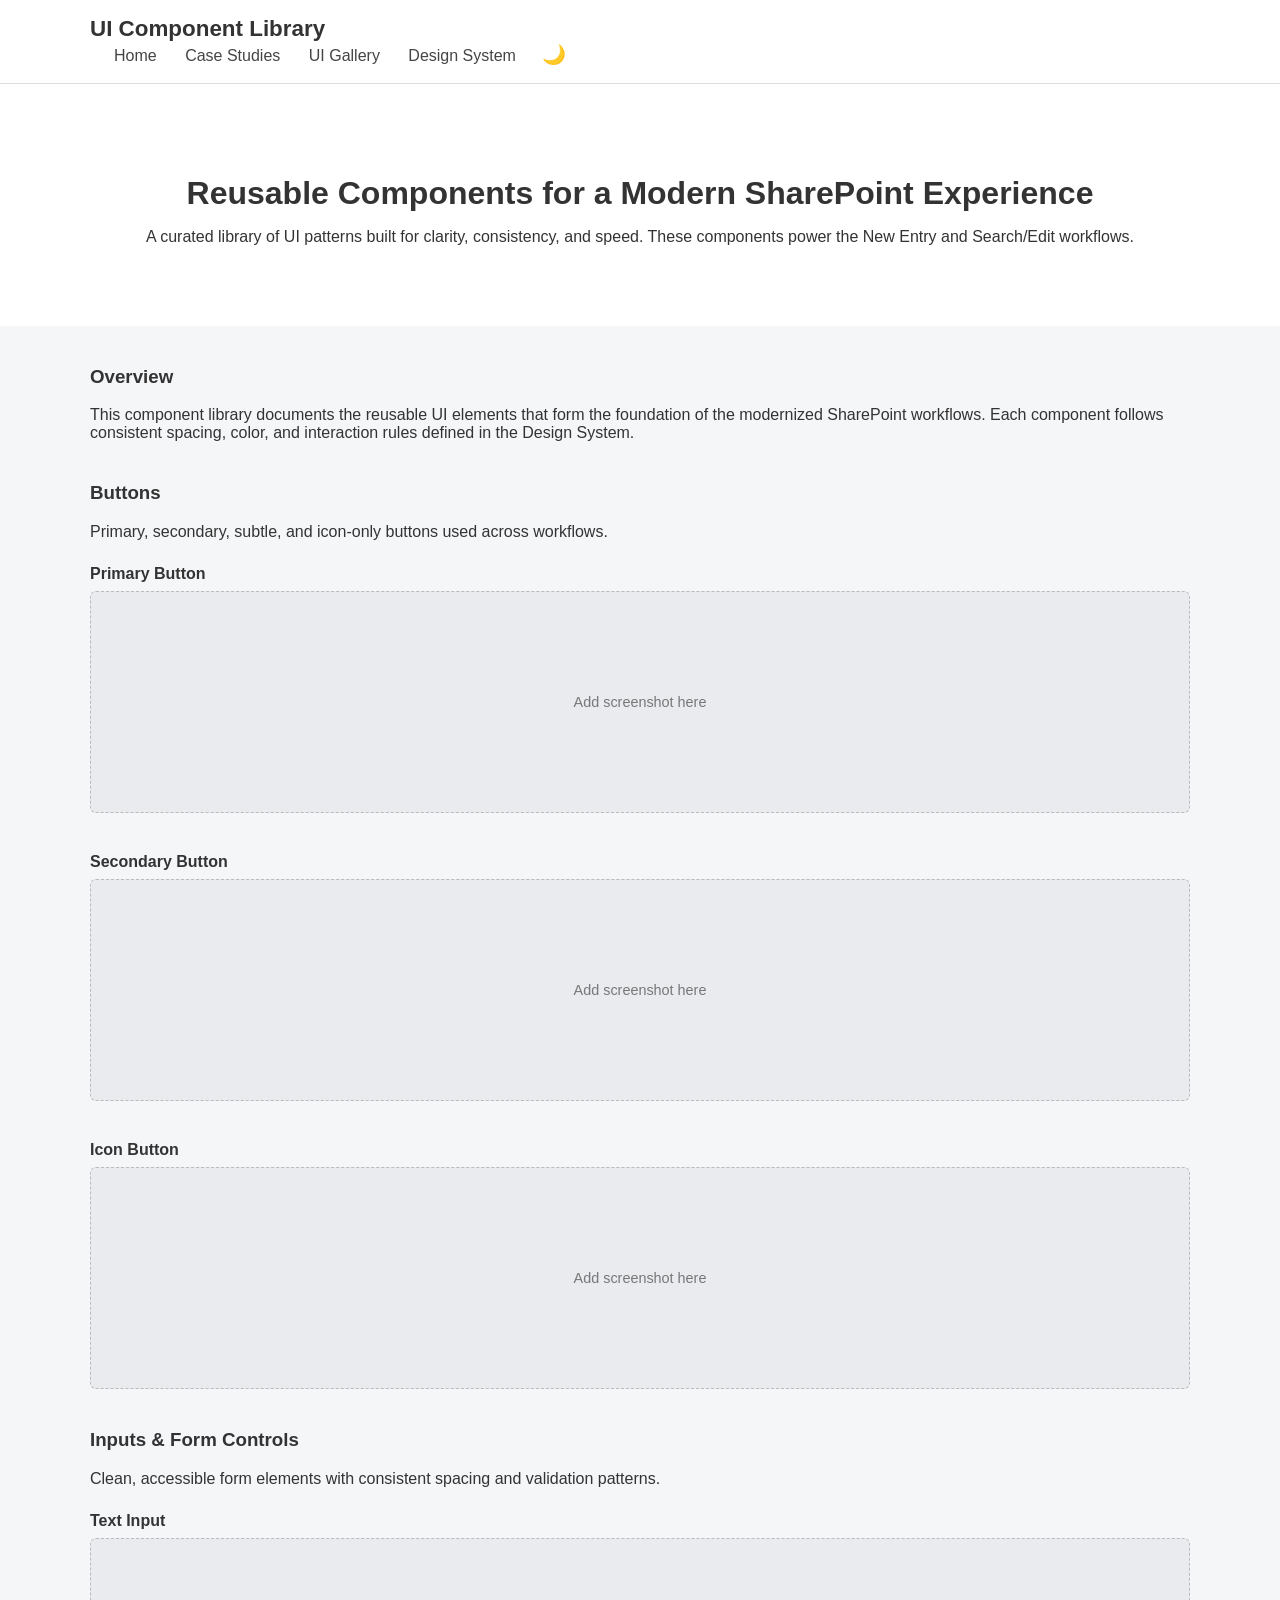
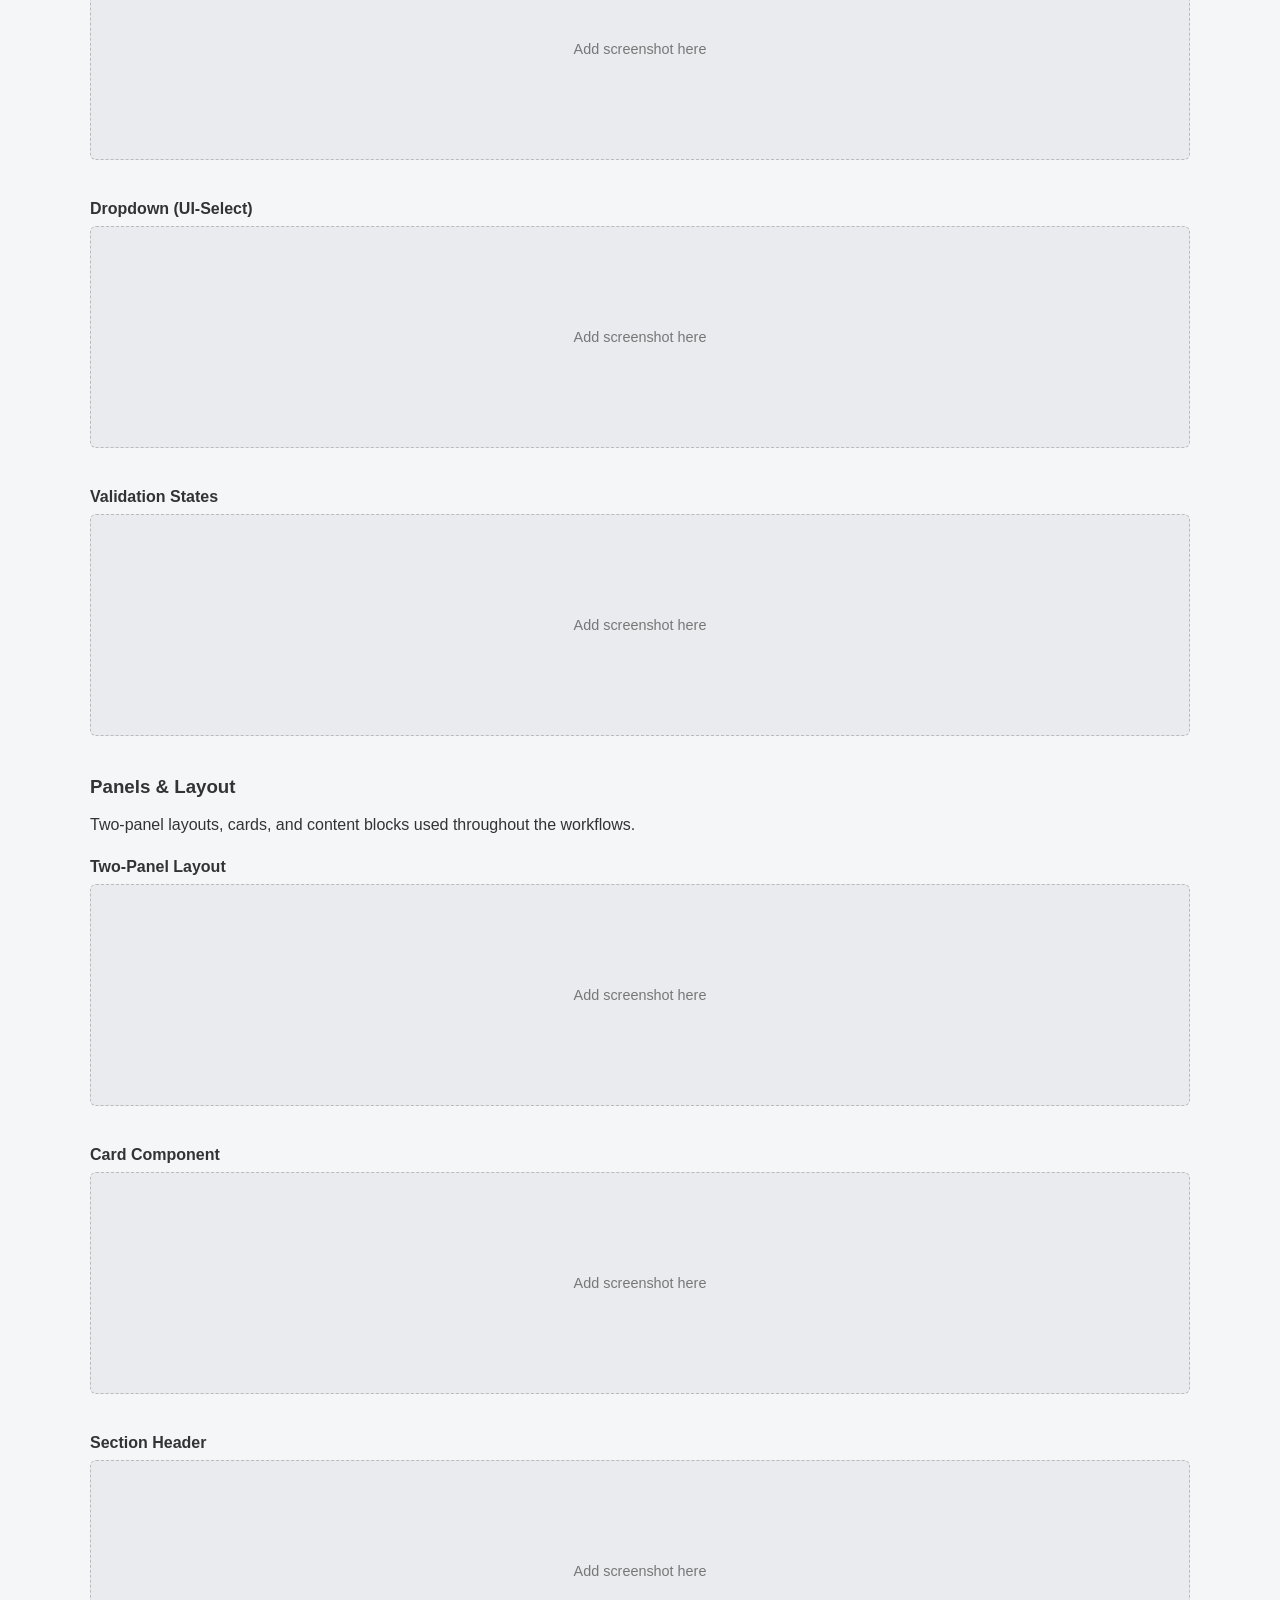
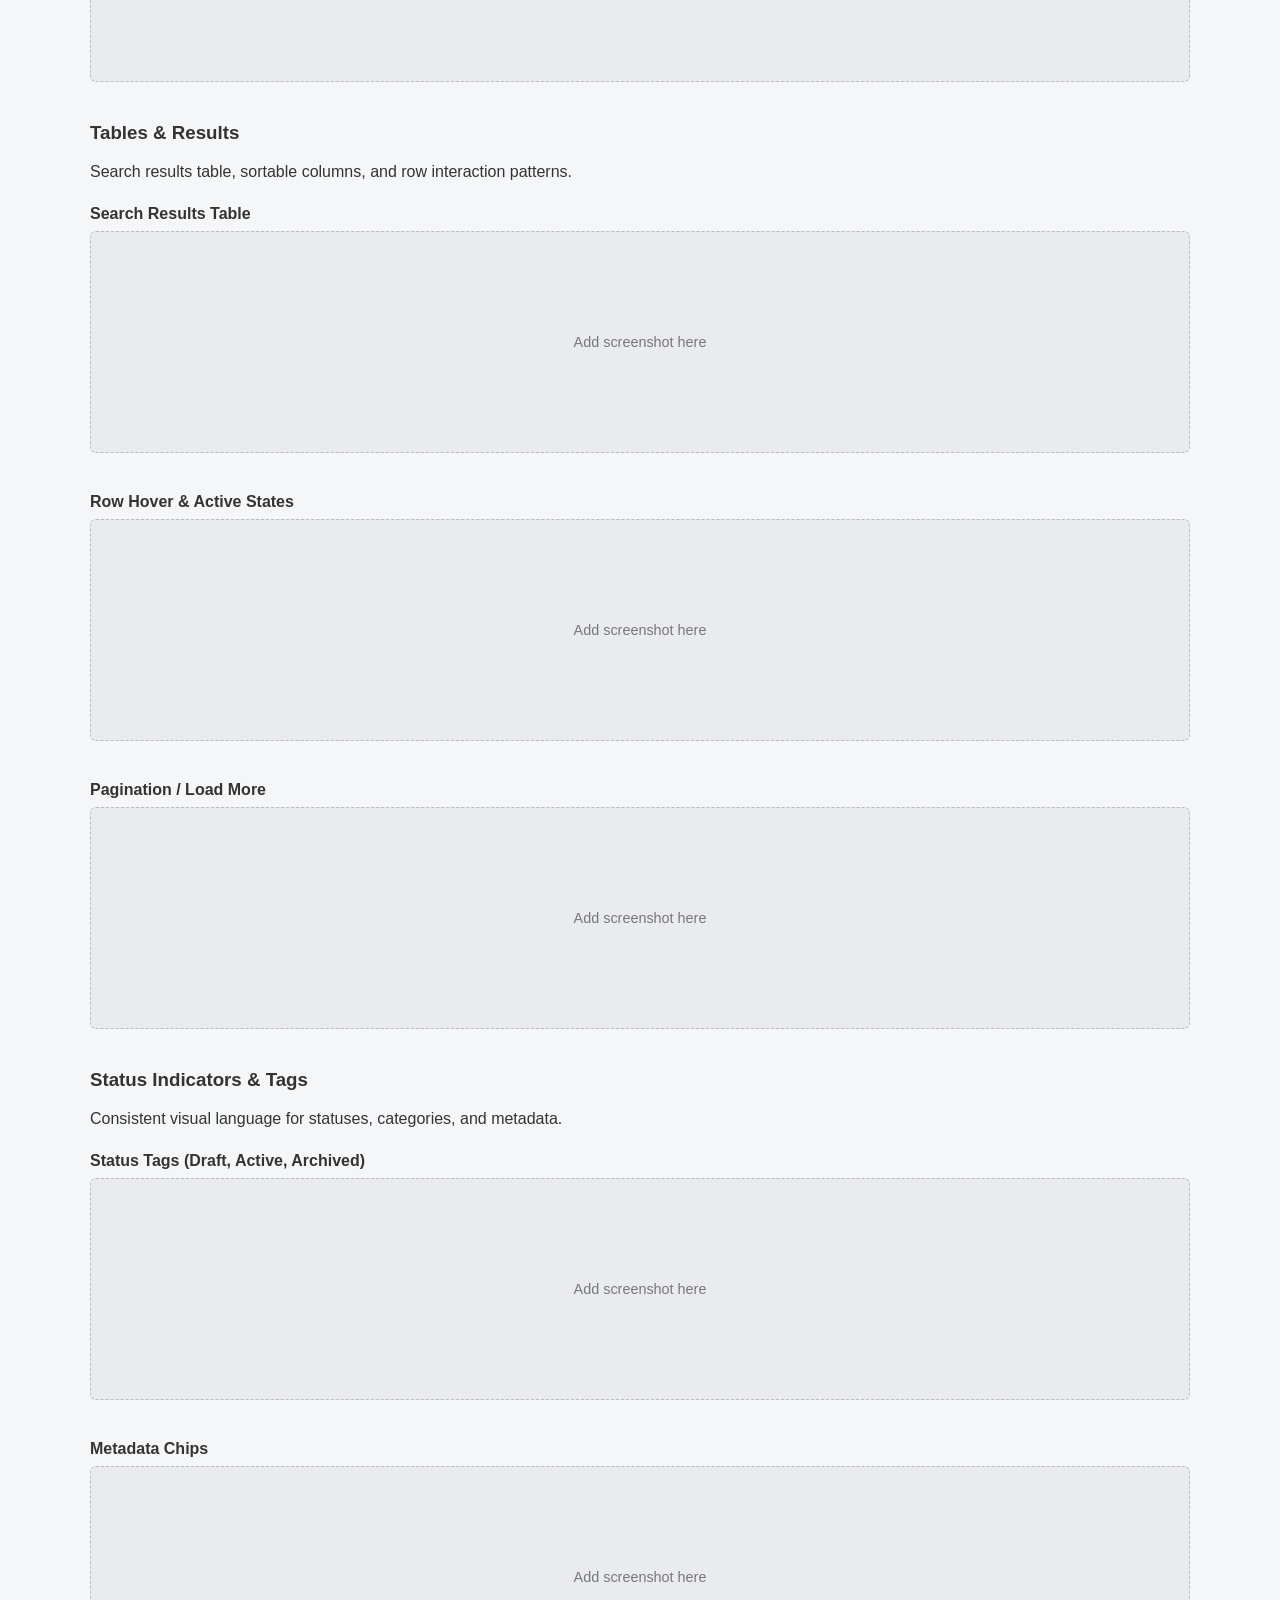
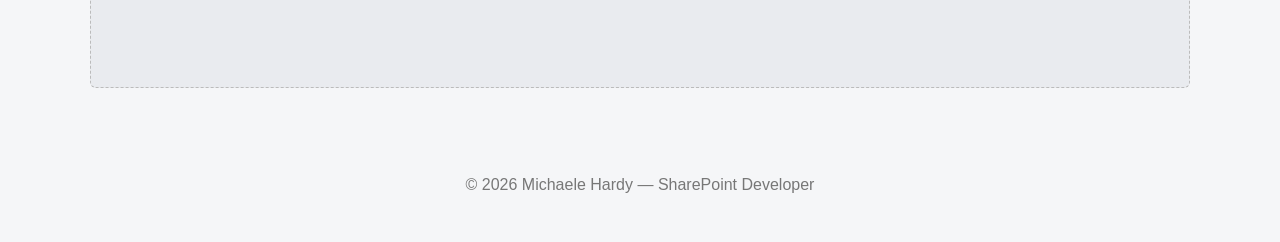
<file: ui-gallery/components.html>
<!DOCTYPE html>
<html lang="en">
<head>
    <meta charset="UTF-8">
    <meta name="viewport" content="width=device-width, initial-scale=1.0">
    <title>UI Component Library</title>
    <link rel="stylesheet" href="../css/style.css">
</head>

<body>

<header class="site-header">
    <div class="container">
        <h1 class="logo">UI Component Library</h1>
        <nav class="nav">
            <a href="../index.html">Home</a>
            <a href="../case-studies/new-entry.html">Case Studies</a>
            <a href="components.html" class="active">UI Gallery</a>
            <a href="../design-system/index.html">Design System</a>
         <button id="themeToggle" class="theme-toggle">🌙</button>


        </nav>
    </div>
</header>

<section class="hero">
    <div class="container">
        <h2>Reusable Components for a Modern SharePoint Experience</h2>
        <p>A curated library of UI patterns built for clarity, consistency, and speed. These components power the New Entry and Search/Edit workflows.</p>
    </div>
</section>

<section class="container ui-library">

    <h3>Overview</h3>
    <p>
        This component library documents the reusable UI elements that form the foundation of the modernized SharePoint workflows. 
        Each component follows consistent spacing, color, and interaction rules defined in the Design System.
    </p>

    <!-- COMPONENT CATEGORY: BUTTONS -->
    <h3>Buttons</h3>
    <p>Primary, secondary, subtle, and icon-only buttons used across workflows.</p>

    <div class="component-block">
        <h4>Primary Button</h4>
        <div class="screenshot-placeholder">Add screenshot here</div>
    </div>

    <div class="component-block">
        <h4>Secondary Button</h4>
        <div class="screenshot-placeholder">Add screenshot here</div>
    </div>

    <div class="component-block">
        <h4>Icon Button</h4>
        <div class="screenshot-placeholder">Add screenshot here</div>
    </div>

    <!-- COMPONENT CATEGORY: INPUTS -->
    <h3>Inputs & Form Controls</h3>
    <p>Clean, accessible form elements with consistent spacing and validation patterns.</p>

    <div class="component-block">
        <h4>Text Input</h4>
        <div class="screenshot-placeholder">Add screenshot here</div>
    </div>

    <div class="component-block">
        <h4>Dropdown (UI‑Select)</h4>
        <div class="screenshot-placeholder">Add screenshot here</div>
    </div>

    <div class="component-block">
        <h4>Validation States</h4>
        <div class="screenshot-placeholder">Add screenshot here</div>
    </div>

    <!-- COMPONENT CATEGORY: PANELS -->
    <h3>Panels & Layout</h3>
    <p>Two‑panel layouts, cards, and content blocks used throughout the workflows.</p>

    <div class="component-block">
        <h4>Two‑Panel Layout</h4>
        <div class="screenshot-placeholder">Add screenshot here</div>
    </div>

    <div class="component-block">
        <h4>Card Component</h4>
        <div class="screenshot-placeholder">Add screenshot here</div>
    </div>

    <div class="component-block">
        <h4>Section Header</h4>
        <div class="screenshot-placeholder">Add screenshot here</div>
    </div>

    <!-- COMPONENT CATEGORY: TABLES -->
    <h3>Tables & Results</h3>
    <p>Search results table, sortable columns, and row interaction patterns.</p>

    <div class="component-block">
        <h4>Search Results Table</h4>
        <div class="screenshot-placeholder">Add screenshot here</div>
    </div>

    <div class="component-block">
        <h4>Row Hover & Active States</h4>
        <div class="screenshot-placeholder">Add screenshot here</div>
    </div>

    <div class="component-block">
        <h4>Pagination / Load More</h4>
        <div class="screenshot-placeholder">Add screenshot here</div>
    </div>

    <!-- COMPONENT CATEGORY: STATUS & TAGS -->
    <h3>Status Indicators & Tags</h3>
    <p>Consistent visual language for statuses, categories, and metadata.</p>

    <div class="component-block">
        <h4>Status Tags (Draft, Active, Archived)</h4>
        <div class="screenshot-placeholder">Add screenshot here</div>
    </div>

    <div class="component-block">
        <h4>Metadata Chips</h4>
        <div class="screenshot-placeholder">Add screenshot here</div>
    </div>

</section>

<footer class="site-footer">
    <div class="container">
        <p>© 2026 Michaele Hardy — SharePoint Developer</p>
    </div>
</footer>
    <script src="../js/main.js" defer></script>


</body>
</html>
</file>
<file: css/style.css>
/* Base */
body {
    margin: 0;
    font-family: "Segoe UI", sans-serif;
    background: #f5f6f8;
    color: #333;
}

.container {
    width: 90%;
    max-width: 1100px;
    margin: 0 auto;
}

/* Header */
.site-header {
    background: #ffffff;
    border-bottom: 1px solid #ddd;
    padding: 1rem 0;
}

.logo {
    margin: 0;
    font-size: 1.4rem;
    font-weight: 600;
}

.nav a {
    margin-left: 1.5rem;
    text-decoration: none;
    color: #444;
    font-weight: 500;
}

.nav a:hover {
    color: #0078d4;
}

/* Hero */
.hero {
    padding: 4rem 0;
    background: #ffffff;
    text-align: center;
}

.hero h2 {
    font-size: 2rem;
    margin-bottom: 1rem;
}

/* Feature Cards */
.features {
    display: grid;
    grid-template-columns: repeat(auto-fit, minmax(260px, 1fr));
    gap: 1.5rem;
    margin: 3rem auto;
}

.feature-card {
    background: #ffffff;
    padding: 1.5rem;
    border-radius: 8px;
    border: 1px solid #e1e1e1;
    box-shadow: 0 1px 2px rgba(0,0,0,0.05);
}

.feature-card h3 {
    margin-top: 0;
}

.btn {
    display: inline-block;
    margin-top: 1rem;
    padding: 0.5rem 1rem;
    background: #0078d4;
    color: #fff;
    text-decoration: none;
    border-radius: 4px;
}

.btn:hover {
    background: #005fa3;
}

/* Footer */
.site-footer {
    text-align: center;
    padding: 2rem 0;
    color: #777;
}

.case-study h3 {
    margin-top: 2.5rem;
}

.screenshot-block {
    margin: 2rem 0;
}

.screenshot-placeholder {
    background: #e9ebef;
    border: 1px dashed #bbb;
    height: 220px;
    border-radius: 6px;
    display: flex;
    align-items: center;
    justify-content: center;
    color: #777;
    font-size: 0.9rem;
}

.ui-library h3 {
    margin-top: 2.5rem;
}

.component-block {
    margin: 1.5rem 0 2.5rem;
}

.component-block h4 {
    margin-bottom: 0.5rem;
}

/* DESIGN SYSTEM */

.design-system h3 {
    margin-top: 2.5rem;
}

/* Spacing scale */
.spacing-grid {
    display: flex;
    flex-wrap: wrap;
    gap: 1.5rem;
    margin: 1.5rem 0;
}

.spacing-item {
    display: flex;
    align-items: center;
    gap: 0.75rem;
}

.box {
    display: inline-block;
    background: #0078d4;
    border-radius: 4px;
}

.s4 { width: 4px; height: 4px; }
.s8 { width: 8px; height: 8px; }
.s12 { width: 12px; height: 12px; }
.s16 { width: 16px; height: 16px; }
.s20 { width: 20px; height: 20px; }
.s24 { width: 24px; height: 24px; }
.s32 { width: 32px; height: 32px; }

/* Color palette */
.color-grid {
    display: flex;
    flex-wrap: wrap;
    gap: 1.5rem;
    margin: 1.5rem 0;
}

.color-swatch {
    text-align: center;
}

.swatch {
    display: block;
    width: 80px;
    height: 50px;
    border-radius: 6px;
    margin-bottom: 0.5rem;
    border: 1px solid #ccc;
}

.neutral-100 { background: #ffffff; }
.neutral-200 { background: #f5f6f8; }
.neutral-300 { background: #e1e1e1; }
.neutral-600 { background: #444444; }
.accent { background: #0078d4; }

/* Typography */
.type-scale {
    margin: 2rem 0;
}

.type-item {
    margin-bottom: 1.5rem;
}

.body-text {
    font-size: 1rem;
    color: #444;
}

.design-system-layout {
    display: flex;
    gap: 2rem;
}

.ds-nav {
    position: sticky;
    top: 100px;
    align-self: flex-start;
    width: 200px;
    padding: 1rem;
    background: #fff;
    border: 1px solid #e1e1e1;
    border-radius: 8px;
}

.ds-nav a {
    display: block;
    margin-bottom: 0.75rem;
    color: #444;
    text-decoration: none;
    font-weight: 500;
}

.ds-nav a:hover {
    color: #0078d4;
}

.theme-toggle {
    margin-left: 1rem;
    background: none;
    border: none;
    font-size: 1.2rem;
    cursor: pointer;
}

body.dark {
    background: #1e1e1e;
    color: #e5e5e5;
}

body.dark .site-header,
body.dark .site-footer,
body.dark .feature-card,
body.dark .ds-nav {
    background: #2a2a2a;
    border-color: #444;
}

body.dark a {
    color: #9ccaff;
}

* {
    transition: 
        background-color 0.25s ease,
        color 0.25s ease,
        border-color 0.25s ease,
        box-shadow 0.25s ease;
}
.card {
    background: #ffffff;
    border-radius: 8px;
    border: 1px solid #e1e1e1;
    padding: 1.5rem;
    box-shadow: 0 1px 2px rgba(0,0,0,0.05);
}

.card:hover {
    box-shadow: 0 4px 12px rgba(0,0,0,0.08);
    transform: translateY(-2px);
}

.card h3 {
    margin-top: 0;
}
</file>
<file: demos/edit-search/css/demo.css>
:root{

  --Pri-font: "Franklin Gothic Book", Arial;

  --Pri-Gray-1: #333333;
  --Pri-Gray-2: #596577;
  --Pri-Gray-3: #b3b3b3;
  --Pri-Gray-4: #d1d3d4; 

  --Pri-Blue-1: #1e2836;  
  --Pri-Blue-2: #3b4e69;
  --Pri-Blue-3: #205493;
  --Pri-Blue-4: #0075c9;
  --Pri-Blue-5: #5a96dc;
  --Pri-Blue-6: #bdd5f1;
  --Pri-Blue-7: #eff1f3;

  --Sec-Red-1: #981b1f;
  --Sec-Red-2: #721417;
  --Sec-Red-3: #c41230;
  --Sec-Red-4: #e59393;
  --Sec-Red-5: #f8dddd;

  --Sec-Grn-1: #064723;
  --Sec-Grn-2: #106e3a;
  --Sec-Grn-3: #009845;
  --Sec-Grn-4: #50ad7a;
  --Sec-Grn-5: #d1f7e2;

  --Ter-Yel-1: #f0af00;
  --Ter-Yel-2: #f5d98c;

 --btn-radius: 999px;



}


/* ======================================
   1. LAYOUT UTILITIES
========================================== */

/* === Flex helpers === */

.l-flex{
  display:flex;
}

.l-flex-1 {
  flex: 1 1 auto;
  min-height:0;
}

.l-flex-row {
display: flex;
flex-direction: row;
}

.l-flex-col {
  display: flex;
  flex-direction: column;
}

.l-flex-y-cntr {
  display: flex;
  align-items: center;
  justify-content: center;
}

.l-flex-x-btwn {
  display: flex;
  align-items: center;
  justify-content: space-between;
}

.l-flex-wrap-cntr{
  display: flex;
  flex-wrap: wrap;
  align-items: center;
}

.l-flex-wrap{
  display: flex;
  flex-wrap: wrap;
}


/* === Grid helpers === */
.l-gridCol-1-1{
  display: grid;
  grid-template-columns: 1fr 1fr;
}

.l-gridCol-1{
  display: grid;
  grid-template-columns: 1fr;
}

/* === Gap helpers === */
.l-gap-2 {
  gap: 0.2rem;
}
.l-gap-4 {
  gap: 0.25rem;
}
.l-gap-6 {
  gap: 0.375rem;
}
.l-gap-8 {
  gap: 0.5rem;
}
.l-gap-10 {
  gap: 0.625rem;
}
.l-gap-12 {
  gap: 0.75rem;
}
.l-gap-14 {
  gap: 0.875rem;
}
.l-gap-16 {
  gap: 1rem;
}
.l-gap-18 {
  gap: 1.125rem;
}
.l-gap-20 {
  gap: 1.25rem;
}
.l-gap-24 {
  gap: 1.5rem;
}
.l-gap-30 {
  gap: 1.875rem;
}
.l-gap-40 {
  gap: 2.5rem;
}


/* Scrollable column */
.l-scroll-Col {
  min-height: 0;
  flex: 1 1 auto;
  display: flex;
  flex-direction: column;
  overflow-y: auto;
}

/* === Padding helpers === */
.l-p8 {
  padding: 0.5rem;
}
.l-p12 {
  padding: 0.75rem;
}
.l-p16 {
  padding: 1rem;
}
.l-p20 {
  padding: 1.25rem;
}

  /* left/right */
.l-px8 {
  padding-left: 0.5rem;
  padding-right: 0.5rem;
}
.l-px12 {
  padding-left: 0.75rem;
  padding-right: 0.75rem;
}

  /* top/bottom */
.l-py8 {
  padding-top: 0.5rem;
  padding-bottom: 0.5rem;
}
.l-py12 {
  padding-top: 0.75rem;
  padding-bottom: 0.75rem;
}

/* === Margin helpers === */

.l-m0-auto{
margin: 0 auto;
}

.l-m0 {
  margin: 0;
}
.l-m20 {
  margin: 1.25rem;
}

  /* top */
.l-mt4 {
  margin-top: 0.25rem;
}
.l-mt8 {
  margin-top: 0.5rem;
}
.l-mt12 {
  margin-top:  0.75rem;
}
.l-mt16 {
  margin-top: 1rem;
}
.l-mt20 {
  margin-top: 1.25rem;
}

  /* bottom */
.l-mb4 {
  margin-bottom: 0.25rem;
}
.l-mb8 {
  margin-bottom: 0.5rem;
}
.l-mb12 {
  margin-bottom: 0.75rem;
}
.l-mb16 {
  margin-bottom: 1rem;
}
.l-mb20 {
  margin-bottom: 1.25rem;
}

.l-pt-30 { padding-top: 1.875rem; }     /* 30px */
.l-pl-32 { padding-left: 2rem; }
.l-pr-32 {padding-right: 2rem; } /* 32px */
.l-pb-45 { padding-bottom: 2.8125rem; } /* 45px */

/* === Width helpers === */
.l-w-Full {
  width: 100%;
}
.l-w-Fit {
  width: fit-content;
}



/* === TYPOGRAPHY === */

.t-sm-10 {
  font-size: 0.625rem;
}
.t-sm-11 {
  font-size: 0.6875rem;
}
.t-sm-12 {
  font-size: 0.75rem;
}
.t-sm-13 {
  font-size: 0.625rem;
}
.t-sm-14 {
  font-size: 0.875rem;
}

.t-lg-16 {
  font-size: 1rem;
}
.t-lg-18 {
  font-size: 1.125rem;
}
.t-lg-20 {
  font-size: 1.25rem;
}
.t-lg-22 {
  font-size: 1.375rem;
}
.t-lg-24 {
  font-size: 1.5rem;
}


.t-w700 {
  font-weight: 700;
}
.t-w600 {
  font-weight: 600;
}
.t-w500 {
  font-weight: 500;
}
.t-w400 {
  font-weight: 400;
}




h1 {
  font-size: 2rem;          /* 32px */

}

h2 {
  font-size: 1.5rem;        /* 24px */

}

h3 {
  font-size: 1.25rem;       /* 20px */

}

h4 {
  font-size: 1.125rem;      /* 18px */

}

h5 {
  font-size: 1rem;          /* 16px */

}

h6 {
  font-size: 0.875rem;      /* 14px */

}

/* ======================================
   GLOBAL COMPONENTS
========================================== */

.btn{
border-radius: var(--btn-radius);
border: none;
cursor: pointer;
min-width: 44px;
padding: 8px 16px;
color: var(--Pri-Blue-1);
box-shadow: 0 4px 14px rgba(15,23,42,0.25);
}





html, body{
 font-family:  "Franklin Gothic Book", Arial;
}

/* =========================================================
   1. BASE
========================================================= */



/* ------------------------------
   1.2 Animations
------------------------------ */

.entry-overlay--closing .entry-panel {
animation: panel-slide-out 200ms ease-in forwards;
}

.entry-panel{ 
  animation: panel-slide-in 300ms ease-out forwards; 
}

@keyframes panel-slide-in {
 from {
opacity: 0;
transform: translateY(24px) scale(0.98);
 }
 to {
opacity: 1;
transform: translateY(0) scale(1);
 }
}

@keyframes panel-slide-out {
 from {
opacity: 1;
transform: translateY(0) scale(1);
 }
 to {
opacity: 0;
transform: translateY(24px) scale(0.98);
 }
}

/* ------------------------------
   1.3 SharePoint Overrides
------------------------------ */
 .ms-webpartPage-root,#contentBox,#s4-workspace,#contentRow  {
  padding: 0 !important;
  margin: 0 !important;
  border-spacing: 0 !important;
}
.ms-core-navigation,#suiteBarDelta,#s4-titlerow,#DeltaSiteLogo, .ms-cui-TabRowRight,.ms-core-pageTitle,.ms-core-pageTitle a {
  display: none !important;
  height: 0 !important;
  min-height: 0 !important;
  padding: 0 !important;
  margin: 0 !important;
  border: none !important;
}

#s4-workspace {
    overflow-x: hidden !important;
}



/* =========================================================
   2. LAYOUT
========================================================= */

/* ------------------------------
   2.1 Main Section
------------------------------ */
 .main-section {
  min-width: 650px;
  max-width: 1400px;  
}


/* ------------------------------
   2.2 Entry Overlay
------------------------------ */
.entry-overlay {
position: fixed;
inset: 0;
display: flex;
align-items: center;
justify-content: center;
padding: 40px 16px;
z-index: 900;
pointer-events: none;
background: rgb(from var(--Pri-Blue-2) r g b / 0.7);
}

.entry-overlay--hidden {
display: none;
}

.entry-overlay--hidden .entry-panel {
animation: none !important;
opacity: 0 !important;
transform: translateY(24px) scale(0.98) !important;
display: none !important;
}


/* =========================================================
   3. MODULES
========================================================= */
/* ------------------------------
   Buttons 
------------------------------ */



.panel-close, .prefix-btn, .edit-actions button {
  box-shadow: 0 0 0.5rem 2px hsl(215 25% 25% / 35%), 
    inset 0 0 0.1rem hsl(215 75% 40% / 20%), 
    inset 0 0 0.2rem 0.1rem hsl(215 75% 40% / 15%), 
    inset 0 0 0.3rem 0.2rem hsl(215 75% 40% / 10%);
    color:var(--Pri-Gray-2);
    background: var(--Pri-Blue-7);
}

.panel-close{
position: absolute;
    top: 10px;
    right: 14px;     
}

.panel-close:hover, .edit-actions button:hover {
    background: var(--Pri-Blue-2);
    color: var(--Pri-Blue-7);
      box-shadow: 0 0 0.5rem 0px hsl(0deg 0% 100% / 35%), 
    inset 0 0 0.1rem hsl(204deg 66.67% 94.12% / 20%), 
    inset 0 0 0.2rem 0.1rem hsl(0deg 0% 99.22% / 15%), 
    inset 0 0 0.3rem 0.2rem hsl(204deg 66.67% 94.12% / 48%);
    transform: translateY(-2px) scale(1.06);
}

.edit-actions {
  flex: 0 0 auto;
  margin-top: 0.75rem;
}

.edit-actions button{
    margin-bottom: 2px;
}

/* ------------------------------
   UI Select 
------------------------------ */
.ui-select{
position:relative; 
display:inline-block; 
min-width:180px;
}
 .ui-select__btn{
  position: relative;
  border:none; 
  border-radius:12px; 
  height:35px;
  background: var(--Pri-Blue-7);
  backdrop-filter: blur(12px) saturate(120%);
  padding:8px 36px 8px 12px; 
  color:var(--Pri-Gray-2); 
  width:100%;
  text-align:left; 
  cursor:pointer; 
  font-size: 12px;
  font-weight: 100;
  box-shadow: 0 2px 10px rgba(17,15,26,.08) inset, 0 1px 0 rgba(255,255,255,.45);
  }
      .ui-select__btn:hover {
        background: linear-gradient(135deg, rgba(255,255,255,0.48), rgba(255,255,255,0.28));
        box-shadow: 0 4px 16px rgba(17,15,26,0.1);
      }
      .ui-select__btn:focus-visible{ 
        outline:none; 
        box-shadow: 0 4px 14px rgba(17,15,26,.12), 0 0 0 2px rgba(90,150,220,.18); 
      }
      .ui-select__btn::after {
        content: "";
        position: absolute;
        right: 10px;
        top: 50%;
        transform: translateY(-50%) rotate(45deg);
        width: 7px; /* smaller width (was 10px) */
        height: 7px; /* smaller height (was 10px) */
        border-right: 1.8px solid rgba(30,40,54,0.7); /* thinner lines */
        border-bottom: 1.8px solid rgba(30,40,54,0.7);
        transition: transform 0.2s ease;
      }
  

       
        .ui-select.is-open .ui-select__btn::after{
        transform: translateY(-50%) rotate(225deg); /* ▲ open */
        }

        .ui-select.is-selected .ui-select__btn {
          background: linear-gradient(
            135deg,
            rgba(90, 150, 220, 0.22),
            rgba(90, 150, 220, 0.08)
          );
          color: var(--Pri-Blue-1);
          box-shadow:
            0 6px 18px rgba(10, 14, 24, 0.16),
            0 0 0 2px rgba(90, 150, 220, 0.35);
        }

          .ui-select__list{
          position:absolute; 
          left:0; right:auto; 
          margin-top:6px; 
          z-index:2000; 
          opacity: 0;
          border-radius:12px; 
          overflow:auto; 
          max-height:260px; 
          font-size: 14px;
          background: linear-gradient(135deg, rgba(255,255,255,.92), rgba(255,255,255,.78));
          backdrop-filter: blur(14px) saturate(140%);
          box-shadow: 0 16px 40px rgba(17,15,26,.18), 0 0 0 1px rgba(255,255,255,.55) inset;
          padding:6px; display:none; white-space: nowrap;
          transform: translateY(-4px);
          transition: opacity 0.25s ease, transform 0.25s ease;
          min-width: 100%; /* at least as wide as the button */
          width: max-content; /* expand to fit longest option */
          max-width: 600px;
          }
        .ui-select.is-open .ui-select__list{
        display: block;
        opacity: 1;
        transform: translateY(0);
        }

        .ui-option{
        padding: 8px 12px;
        border-radius: 10px;
        cursor: pointer;
        color: var(--Pri-Blue-1);
        white-space: nowrap; /* ✅ prevent wrapping inside options */
        text-overflow: ellipsis; /* optional fade-off for extremely long text */
        overflow: hidden;
        max-width: 580px;
        }
        .ui-option:hover, .ui-option[aria-selected="true"]{ background: rgba(90,150,220,.15); }
        .ui-option[aria-selected="true"]::after{ content:"✓"; float:right; opacity:.8; }



/* ------------------------------
   Inputs
------------------------------ */
.searchbox {
max-width: none;
padding: 8px 12px 8px 30px; /* space for icon */
outline: none;
height: 35px;
border-radius: 10px;
background:var(--Pri-Blue-7);
flex: 1;
border: 1px solid rgb(215 215 215 / 45%);
width: 100%;
margin: 0;
box-shadow: 0 2px 10px rgba(17,15,26,.08) inset, 0 1px 0 rgba(255,255,255,.45);
backdrop-filter: blur(12px) saturate(120%);
}


#filters-label {
  color: var(--Pri-Blue-7);
  font-size:14px;
}



/* ------------------------------
   Browser Bar
------------------------------ */
 .title-bar {
  position: sticky;
  top: 0;
  left: 0;
  z-index: 20;
  height:100px;
  width: 100vw;
  min-width: 100vw;
  background:linear-gradient(90deg, var(--Pri-Blue-1), var(--Pri-Gray-2), 50%, var(--Pri-Blue-7));
  box-shadow: 0 10px 30px rgba(2, 6, 23, 0.15); 
 }

 .title-bar h2{
  color:var(--Pri-Blue-7);
 }

  .r,
  .y,
  .g {
      width:10px;
      height:10px;
      border-radius:50%;
  }
      
  .r { background:var(--Sec-Red-1); }
  .y { background:var(--Ter-Yel-1); }
  .g { background:var(--Sec-Grn-2); }


/* ------------------------------
   Search Panel
------------------------------ */
 .search-panel {
  position: sticky; 
   background:linear-gradient(50deg, var(--Pri-Blue-1), var(--Pri-Gray-2), 60%,var(--Pri-Blue-7));
  border-radius: 22px;
  box-shadow: 0 8px 36px -8px rgba(30, 44, 90, 0.21), 0 1.5px 7px 0 rgba(120,140,175, 0.20);
  backdrop-filter: blur(16px) saturate(185%);
  -webkit-backdrop-filter: blur(16px) saturate(185%);
  padding: 30px 32px 45px 32px;
  margin: 30px 0 30px 0;
  transition: box-shadow 0.18s;  
  top: 56px;   /* or 20px (or match .browser-bar height) */
  z-index: 105;
}

.search-input-wrap {
  display: flex;
  flex-direction: column;
  gap: 30px; 
}

.search-panel p {  
font-size: 16px;
color: var(--Pri-Blue-1);
border-radius: 10px;
text-align: center;
margin: 0px 0px 30px 0px;
}

/* ------------------------------
   Results Table
------------------------------ */
.results-actions {
  margin-bottom: 0;
  border-radius: 7px 7px 0 0;  /* rounded top, square bottom */
    padding: 1rem 1.5rem .5rem;
  background: rgb(from var(--Pri-Blue-7) r g b / 0.9);
  box-shadow: 0 2px 8px 0 rgb(30 60 90 / 15%);
}

.results-pager{
display: flex;
align-items: center;
justify-content: space-between;
}

.results-pager select{
  font-size: 14px;
  border-radius: 8px;
  padding:2px;
}

.pager-controls{
  align-items: center;
    gap: var(--gap-10);
    display: flex;
}

.pager-controls button {
padding: 6px 12px;
margin-left:0;
font-size: 12px;
border-radius: 8px;
border: 1px solid #cbd5e1;
background: var(--Pri-Blue-7);
cursor: pointer;
}

.pager-controls button:disabled {
opacity: .6;
cursor: not-allowed;
}

.results-table {  
  overflow: hidden;
  border-collapse: separate;
  width: 100%;
  border-radius: 0 0 7px 7px;
  box-shadow: 0 2px 8px 0 rgb(30 60 90 / 15%);
}

#results{
transition: filter 160ms ease-out;
}

.results-table thead th{
text-align:left;
font-weight:700;
color:var(--Pri-Blue-1);
background: linear-gradient(0deg, rgb(163 176 193 / 73%), rgba(255, 255, 255, .85));
padding:10px 12px 4px;
font-size: 14px;
white-space:nowrap;
cursor: pointer; /* sortable */
}

.results-table thead th .sort-hint{ opacity:.55; font-weight:600; margin-left:6px; }
.results-table tbody td{
 padding: 10px 12px;
    
    vertical-align: top;
    display: table-cell !important;
    white-space: normal;
    overflow: hidden;
    text-overflow: ellipsis;
}

.results-table tbody{
  box-shadow: 0 2px 8px 0 #1e3c5a;
}

.results-table tbody tr:nth-child(odd){ background: rgb(from var(--Pri-Blue-7) r g b / 0.4); }

.cell-summary > div,
.cell-status > div {
  display: -webkit-box;
  -webkit-line-clamp: 2;
  -webkit-box-orient: vertical;
  overflow: hidden;
  text-overflow: ellipsis;
  max-height: 2.8em; /* adjust based on line-height */
  line-height: 1.4em; /* typical line height */
  word-break: break-word;
}

.cell-summary > .cell-hint,
.cell-status > .cell-hint {
  display: block;         /* Makes it take full width (like a paragraph) */
  margin-top: 6px;        /* Add space above the hint */
  color: var(--Pri-Gray-3);            /* Optional: looks like a hint */
  font-size: 0.9em;       /* Optional: smaller font */
}

.results-table thead th:nth-child(4),
.results-table thead th:nth-child(5),
.results-table tbody td:nth-child(4),
.results-table tbody td:nth-child(5) {
  width: 320px;       
  max-width: 320px;     
  min-width: 220px;    
  }

.results-table th .th-sort {
  all: unset;
  cursor: pointer;
  font-weight: 600;
  user-select: none;
  display: inline-flex;
  align-items: center;
  gap: var(--gap-8);
}

.results-table th .th-icon {
  font-size: 0.75em;   
  line-height: 1;
  opacity: 0.8;
  color: var(--Pri-Blue-1);
}


/* ------------------------------
   Entry Panel
------------------------------ */
.page-blocker{
position: fixed;
inset: 0;
background: transparent; /* we don't want dimming here – overlay handles that */
z-index: 899; /* under the overlay (900) but above everything else */
pointer-events: auto; /* BLOCKS clicks */
}

.page-blocker.hidden{
display: none;
}



.entry-panel{
  pointer-events: auto;
  width: 1400px;
  height: min(1000px, 90vh);         
  overflow: hidden;
  opacity: 0;
  padding:20px;
  transform: translateY(24px) scale(0.98);  
  backdrop-filter: blur(15px);
  border-radius: 20px;
  border: 1px solid rgba(255, 255, 255, 0.3);
  box-shadow: 0 8px 60px 0px rgba(0, 0, 0, 0.1),
              inset 0 1px 0px rgba(255, 255, 255, 0.5),
              0 -1px 0px 0px rgba(255, 255, 255, 0.1),
              inset 0 0 20px 1px rgba(255, 255, 255, 2.2);
}

.entry-panel-body {
  min-width: 0;
  padding: 8px;       
  gap: var(--gap-2);
    overflow:auto;
  scrollbar-color: rgba(40, 52, 72, 0.85) #eff1f394;
}

.entry-panel-body::-webkit-scrollbar-track {
  background: #eff1f394;
}

.entry-panel-body::-webkit-scrollbar-thumb {
  background-color: rgba(40, 52, 72, 0.85);
}

.blur-underlay {
filter: blur(4px);
transition: filter 0.3s ease;
}

[hidden] {
  display: none !important;
}


/* ------------------------------
   Entry 
------------------------------ */
.entry {     
  min-height: 0; 
  padding: 0 8px;
}

.entry-title {
align-items: baseline;
}

 

.entry-meta{
    color: var(--Pri-Blue-7);
}


.entry-title__text {
color: var(--Pri-Blue-1);
 }

 .entry-title__info {
  font-weight: 600;
    font-size: 1.1em;
    color: var(--Pri-Blue-1);
 }

.entry-edit {
  min-width: 0;
  gap: 0.5rem;
  overflow-y:auto;
}

.entry-edit > .edit-section {
  flex: 0 0 auto;    /* content height */
}

.entry-edit > .history-block {
  flex: 1 1 auto;    /* EATS remaining height in entry-edit */
  min-height: 0;
}


/* ------------------------------
   History Block
------------------------------ */
.history-block {  
  min-height: 0;
  display: grid;
  grid-template-columns: 1fr 1fr;
  gap: 0.5rem;
  overflow-y: auto;
  padding: 0 8px;
}

.history-column {
  min-width: 0;
  display: flex;
  flex-direction: column;
  padding: 12px;       
  gap: 0.5rem;
}



.history-layout {
  flex: 1 1 auto;   
  min-height: 0; 
  display: flex;
  flex-direction: column;
  gap: 0.5rem;
}

.histGroup {   
  min-height: 0; 
  display: grid;
  grid-template-columns: 1fr;
}

.histItem {
  box-sizing: border-box;
  width: 100%;
  text-align: left;
  padding: 0.5rem 0.75rem;
  color: var(--Pri-Blue-1);
  font-size: 14px;
  margin: 0 0 4px 0; /* space below inactive items */
  cursor: pointer;
  background: #eff1f31c;
  border-radius: 8px;
  border: 1px solid rgba(0, 0, 0, 0.08);
  box-shadow:
    inset 0 1px 0 rgba(255, 255, 255, 0.35),
    0 6px 16px rgba(0, 0, 0, 0.08);
}

.histItem.is-active {
  background: var(--Pri-Blue-7);
  color: var(--Pri-Gray-1);
  border-color: var(--Pri-Blue-7);
  border-bottom-left-radius: 0;
  border-bottom-right-radius: 0;
  margin-bottom: 0;          
  margin-left: 8px;
    width: calc(100% - 8px);
}

.history-detail {  
  box-sizing: border-box;
  margin-left: 8px;
  margin-bottom: 4px;
  width: calc(100% - 8px);
  margin-top: -.5rem;                    
  padding: 0.5rem 0.75rem 0.75rem;  /* similar padding */
  background: var(--Pri-Blue-7);    /* match active item */
  color: var(--Pri-Gray-1);  
  border-top: none;                 /* hide seam between item and detail */
  border-bottom-left-radius: 8px;
  border-bottom-right-radius: 8px;
  border-top-left-radius: 0;
  border-top-right-radius: 0;
}

.history-detail__body {
  line-height: 1.2rem;
}

/* Hide detail viewer until a row is selected */
.history-detail.is-empty {
  display: none;
}


/* ------------------------------
   Prefix Bar
------------------------------ */
.prefix-bar {
display: flex;
flex-wrap: wrap;
gap: 6px;
margin: 0 25px 6px 25px;
}
.prefix-btn {
border-radius: var(--btn-radius);
padding: 4px 10px;
font-size: 12px;
cursor: pointer;
}
.prefix-btn:hover, .prefix-btn:focus {
  outline: 2px solid var(--Pri-Blue-5); 
  outline-offset: 2px;
}

.export-overlay {
  position: fixed;
  top: 0; left: 0;
  width: 100%; height: 100%;
  background: rgba(0,0,0,0.6);
  display: flex;
  align-items: center;
  justify-content: center;
  z-index: 9999;
}

.export-overlay.hidden { display: none; }

.overlay-content {
  background: white;
  padding: 24px;
  border-radius: 6px;
  width: 400px;
}

.results-actions-bottom {
  margin-top: 14px;        
  opacity: 0.75;                
  font-size: 0.9em; 
}



.results-buttons{
  display: flex;
  gap: 8px;
}


/* ------------------------------
   Edit Block
------------------------------ */
.edit-section {  
  min-height: 0;
  display: grid;
  grid-template-columns: 1fr 1fr;
  gap: 0.5rem;
  overflow-y: auto;
  padding: 0 8px;
}

.edit-column {  
  position:relative;
  min-height: 0;
  display: flex;
  flex-direction: column;
  gap: 0.5rem;
  overflow-y: auto;
  padding: 0 8px;
}

.edit-row {
  flex: 1 1 auto;   
  min-height: 0;
  display: flex;
  flex-direction: column;
  gap: 0.5rem;
  overflow-y: auto;
  padding: 0 8px;
}

.edit-wrapper {
  position:relative;
  resize:none;
  height:250px;
  display: flex;
  background: var(--Pri-Blue-7);
  flex-direction: column;
  gap: 0.5rem;
  border-radius: 8px;
  padding: 0 8px;
}

.edit-wrapper.is-overlimit {
  border: 3px solid var(--Sec-Red-3);
}

.edit-summary,.edit-status {
  box-sizing: border-box;
  display: block;
  line-height: 1.2rem;
  width: 100%;
  height: 100%;
  padding: 12px 14px;
  border: 0;
  background: transparent;        
  resize: none;
  overflow-y: auto;
}

.edit-summary:focus-visible,.edit-status:focus-visible {
  outline: none;             
}

.edit-restore-btn {
  position:absolute;
    bottom: -14px;
    right: -4px;
    border-radius: var(--btn-radius);  
    border: none;
    background: var(--Pri-Blue-2);
    padding: 8px 12px;
    margin-bottom: 6px;
    color: var(--Pri-Blue-7);
    font-size: 0.8rem;
    font-weight: 500;
    cursor: pointer;
    box-shadow: 0 0 0.2rem 0px hsl(0deg 0% 100% / 35%), 
    inset 0 0 0.2rem 0.1rem hsl(0deg 0% 99.22% / 15%), 
    inset 0 0 0.3rem 0.2rem hsl(204deg 66.67% 94.12% / 40%);
}

.edit-restore-btn:hover {  
    background: var(--Pri-Blue-7);
    color: var(--Pri-Blue-2);
    box-shadow: 0 0 0.5rem 2px hsl(215 25% 25% / 35%), 
    inset 0 0 0.1rem hsl(215 75% 40% / 20%), 
    inset 0 0 0.2rem 0.1rem hsl(215 75% 40% / 15%), 
    inset 0 0 0.3rem 0.2rem hsl(215 75% 40% / 10%);
}

.edit-restore-confirm {
  position: absolute;
  inset: 0;  /* top:0; right:0; bottom:0; left:0 */
  display: flex;
  align-items: center;
  justify-content: center;
  background: rgba(15, 23, 42, 0.7);
  backdrop-filter: blur(4px);
}

.edit-restore-confirm-inner {
  max-width: 90%;
  background: var(--Pri-Blue-7);
  color: var(--Pri-Blue-1);
  border-radius: 8px;
  padding: 16px 18px;
  box-shadow: 0 12px 32px rgba(0, 0, 0, 0.35);
  display: flex;
  flex-direction: column;
  gap: 0.75rem;
  text-align: left;
  font-size: 0.85rem;
}

.edit-restore-message {
  line-height: 1.4;
}

.edit-restore-actions {
  display: flex;
  gap: 0.5rem;
  justify-content: flex-end;
}

.edit-restore-confirm-yes,
.edit-restore-confirm-no {
  border-radius: var(--btn-radius);
  padding: 4px 10px;
  font-size: 0.8rem;
  font-weight: 500;
  cursor: pointer;
  border: none;
    background: transparent;
  color: var(--Pri-Blue-2);
  border: 1px solid #d1d5db;
}

  .edit-restore-confirm-yes:hover,
  .edit-restore-confirm-no:hover {
  border-color:none;
  background: var(--Pri-Blue-2);
  color:var(--Pri-Blue-7);
}

.edit-count{
  color: var(--Pri-Gray-1);
  font-weight:500;
}

.edit-count.is-overlimit{
  color: var(--Sec-Red-2);
}

.export-overlay {
  position: fixed;
  top: 0; left: 0;
  width: 100%; height: 100%;
  background: rgba(0,0,0,0.6);
  display: flex;
  align-items: center;
  justify-content: center;
  z-index: 9999;
}

.export-overlay.hidden { display: none; }

.overlay-content {
  background: white;
  padding: 24px;
  border-radius: 6px;
  width: 400px;
}

.results-actions-bottom {
  margin-top: 14px;        
  opacity: 0.75;                
  font-size: 0.9em; 
}

.results-actions-row{
   display: flex;
  align-items: center;
  justify-content: space-between;
  gap: 16px;
}
.results-pager {
  display: flex;
  align-items: center;
  gap: 12px;
}

.results-buttons{
  display: flex;
  justify-content:center;
}

.export-btn{
  font-weight: 500;
    margin: 0;
    padding: 8px;
    min-width: 55px;
}
#exportSelectedBtn[disabled] {
  cursor: not-allowed;
  color:#f3f3f3;
}

#exportSelectedBtn[disabled]:hover::after {
  content: "Select one or more rows to enable export";
  position: absolute;
  background: #333;
  color: #fff;
  padding: 4px 8px;
  border-radius: 4px;
  font-size: 12px;
  white-space: nowrap;
  transform: translateY(-150%);
}

.search-helper {
  display: flex;
  align-items: center;
  gap: 6px;
  flex-wrap: wrap; /* prevents overflow on smaller screens */
  font-size: 16px;
    color: var(--Pri-Blue-1);
    border-radius: 10px;
    text-align: center;
    margin: 0px 0px 30px 0px;
    justify-content: center;
}

.search-helper button {
  margin: 0;
  font-size: 0.7rem;
  box-shadow: inset 0 2px 12px var(--Pri-Blue-2);
  background: #eff7fd;
  font-weight:600;
}

.filter-row{
  display: flex;
    flex-direction: row;
    gap:2.5rem;
}

.filterclear{
    margin: 0;
    font-size: 0.7rem;
    box-shadow: inset 0 1px 10px var(--Pri-Blue-2);
    background: #eff7fd;
}

.filterclear:hover,
.search-helper button:hover{
  background:#e6f2fa;
  padding:9px 18px;
  box-shadow: inset 0 3px 14px var(--Pri-Blue-2), 0 2px 6px rgba(0,0,0,0.12);
  transform: translateY(-1px) scale(1.02);
}
</file>
<file: demos/new-entry/css/styles.css>
:root {
  --bg1: #041429;
  --bg2: #c9d1db;
  --glass-bg: rgba(230, 230, 230, 0.36);
  --muted: #8b8190;
  --accent: #d4b315;
  --accent-2: #5a96dc;
  --success: #2fb86f;
  --tab-bg: rgba(255, 255, 255, 0.9);
  --tab-active: rgba(155, 69, 208, 0.12);
  --muted-blue: #77839f;
  --Pri-Gray-2: #3d4b5b;
  --Pri-Blue-1: #163a63;
  --Pri-Blue-2: #2d4d74;
  --Pri-Blue-7: #7c91ad;
  --confirm-dur: 0.35s;
}

* {
  box-sizing: border-box;
}

html,
body {
  margin: 0;
  min-height: 100%;
  font-family: Arial, sans-serif;
  color: var(--Pri-Gray-2);
  background:
    radial-gradient(circle at top left, rgba(255,255,255,0.85), rgba(255,255,255,0.2)),
    linear-gradient(135deg, #eff3f8, #cfd7e1 45%, #bcc6d4);
}

body {
  padding: 18px;
}

a {
  color: var(--Pri-Blue-1);
  text-decoration: none;
}

button,
input,
textarea,
select {
  font: inherit;
}

.hidden,
.is-hidden {
  display: none !important;
}

.shell {
  max-width: 1500px;
  margin: 0 auto;
}

.title-bar {
  display: flex;
  align-items: center;
  gap: 20px;
  justify-content: space-between;
  margin-bottom: 18px;
  background: rgba(255,255,255,0.55);
  border: 1px solid rgba(255,255,255,0.6);
  border-radius: 20px;
  padding: 14px 18px;
  backdrop-filter: blur(10px);
}

.title-brand {
  display: flex;
  align-items: center;
  gap: 12px;
}

.title-img {
  width: 44px;
  height: 44px;
  border-radius: 12px;
  background: linear-gradient(135deg, var(--accent-2), var(--accent));
  box-shadow: 0 6px 18px rgba(17,16,24,0.12);
}

.title-bar h2 {
  margin: 0;
  color: var(--Pri-Blue-1);
}

.title-links {
  display: flex;
  gap: 18px;
  flex-wrap: wrap;
}

.browser-actions {
  margin-left: auto;
  display: flex;
  gap: 8px;
  align-items: center;
}

.autosave-wrap {
  position: relative;
  width: 120px;
  height: 22px;
  overflow: visible;
  display: flex;
  align-items: center;
  justify-content: flex-end;
}

.autosave {
  display: inline-flex;
  align-items: center;
  gap: 8px;
  background: rgba(255,255,255,0.25);
  padding: 6px 10px;
  border-radius: 999px;
  font-size: 12px;
  transform: translateY(-6px);
  opacity: 0;
  pointer-events: none;
  transition: transform .36s cubic-bezier(.2,.9,.2,1), opacity .36s ease;
  backdrop-filter: blur(4px);
}

.autosave--active {
  transform: translateY(0);
  opacity: 1;
  pointer-events: auto;
}

.autosave .dot-check {
  width: 16px;
  height: 16px;
  border-radius: 50%;
  display: inline-flex;
  align-items: center;
  justify-content: center;
  color: #fff;
  background: var(--success);
  font-weight: 700;
  font-size: 12px;
}

.main-section {
  min-width: 650px;
  max-width: 1450px;
  margin: 0 auto;
}

.form-panel {
  border-radius: 28px;
  background: linear-gradient(20deg, #bcc7d7, #818d9f 60%, var(--Pri-Blue-7));
  backdrop-filter: blur(18px);
  background-blend-mode: overlay;
  box-shadow: 0 6px 30px rgba(17,15,26,0.12);
  padding: 3rem;
  margin-top: 24px;
}

.entry-toolbar {
  padding-bottom: 12px;
  border-bottom: 1px solid rgba(0,0,0,0.08);
  display: flex;
  gap: 8px;
  flex-wrap: wrap;
}

.grid {
  display: grid;
  grid-template-columns: 500px 1fr;
  gap: 30px;
  align-items: start;
}

.entries {
  margin: 12px 0;
  display: flex;
  flex-direction: column;
  gap: 4px;
}

.entry-header-wrap {
  gap: 4px;
  display: flex;
  flex-direction: column;
  margin-bottom: 12px;
}

.entry-header {
  margin: 0;
  font-size: 16px;
  color: var(--Pri-Blue-2);
  font-weight: 500;
}

.muted {
  font-size: 14px;
  color: var(--Pri-Gray-2);
}

#entriesList {
  max-height: 320px;
  overflow: auto;
  padding: 4px;
  display: grid;
  gap: 5px;
}

.entry-item {
  display: flex;
  align-items: center;
  gap: 8px;
  padding: 8px;
  border-radius: 10px;
  cursor: pointer;
  background: rgba(255,255,255,0.85);
  border: 1px solid rgba(0,0,0,0.03);
  transition: transform .12s ease, box-shadow .12s ease;
  margin-left: 25px;
}

.entry-item:hover {
  transform: translateY(-2px);
  box-shadow: 0 6px 18px rgba(17,16,24,0.06);
}

.entry-item.active {
  box-shadow: 0 8px 20px rgba(155,69,208,0.06);
  background: #a6cbb8;
  border: 1px solid #8fb9a6;
  margin-right: 25px;
  margin-left: 0;
}

.entry-title,
.entry-ccn {
  font-weight: 600;
  font-size: 13px;
  color: var(--Pri-Gray-2);
}

.entry-meta {
  font-size: 14px;
  color: var(--Pri-Gray-2);
}

.review-card {
  background: #fdfdfd;
  border-radius: 20px;
  position: relative;
  padding: 12px 12px 12px 24px;
  box-shadow: 0 4px 20px rgba(17,16,24,0.06);
  overflow: hidden;
}

.review-card.is-active::before {
  content: "";
  position: absolute;
  left: 0;
  top: 0;
  width: 14px;
  height: 100%;
  z-index: 1;
  background: #8fb9a6;
  box-shadow: 0 10px 20px #8fb9a6;
  border-top-left-radius: 20px;
}

.review-row {
  padding: 10px 0;
  border-bottom: 1px solid rgba(17,16,24,0.04);
  position: relative;
  z-index: 2;
}

.review-row:last-child {
  border-bottom: none;
}

.review-label {
  font-size: 13px;
  color: var(--Pri-Gray-2);
  margin-bottom: 4px;
}

.review-value {
  font-size: 12px;
  color: var(--Pri-Gray-2);
  word-break: break-word;
  padding-right: 6px;
}

.review-footer {
  display: flex;
  justify-content: center;
  padding-top: 12px;
}

.new-entry {
  margin-top: 12px;
}

.card {
  margin-top: 20px;
  border-radius: 12px;
  box-shadow: 20px 20px 50px rgba(0,0,0,0.14);
  padding: 18px 14px;
  background: rgba(255,255,255,0.4);
}

.card-textarea {
  background: #ffffff36;
}

.title-grid {
  display: grid;
  grid-template-columns: auto 1fr;
  grid-template-rows: auto auto;
  gap: 4px 18px;
  align-items: center;
  margin-bottom: 20px;
}

.title-grid .muted {
  font-size: 0.85rem;
  color: #666;
}

.title-grid .title-input {
  grid-column: 1 / -1;
  width: 98%;
}

.title-class,
.textarea-class {
  grid-row: 1 / span 2;
  grid-column: 2;
}

.field-grid p,
.title-grid p {
  grid-row: 2;
  grid-column: 1;
}

.card-grid {
  display: grid;
  grid-auto-flow: column;
  grid-auto-columns: auto;
  gap: 10px;
}

.field {
  min-width: 0;
}

label {
  display: block;
  color: var(--Pri-Gray-2);
  font-size: 0.85rem;
}

.asterisk {
  color: #b8314a;
  font-size: 1.25rem;
  display: inline-block;
}

.class-helper {
  font-size: 0.75rem;
  color: var(--Pri-Gray-2);
  letter-spacing: 0.2px;
}

input[type=text],
textarea {
  box-shadow: inset 0 2px 10px rgba(17, 15, 26, .08), 0 1px 0 rgba(255, 255, 255, .45);
  border: none;
  border-radius: 10px;
  color: var(--Pri-Gray-2);
  background: #fdfdfd;
}

input[type=text] {
  padding: 8px 5px;
}

.summary,
.status {
  box-sizing: border-box;
  width: 100%;
  resize: vertical;
  overflow-x: auto;
  min-height: 100px;
  border-color: #b3b3b382;
  border-radius: 10px;
  padding: 12px 14px;
  line-height: 1.2rem;
}

input[type=text]:focus,
input[type=text]:hover,
textarea:focus,
textarea:focus-visible,
textarea:hover {
  border: 1px solid #b3b3b382;
  outline: none;
}

textarea.is-disabled,
textarea:disabled,
input.is-disabled,
input:disabled {
  opacity: 0.3;
  cursor: not-allowed;
}

.is-disabled {
  opacity: 0.4;
}

.section-div {
  margin: 18px 8px 24px;
  border: none;
  border-top: 1px solid rgba(0,0,0,0.04);
}

.review-warning {
  margin-top: 6px;
  font-size: 12px;
  line-height: 1.45;
  color: #666;
}

.review-warning.has-warning {
  color: #b42318;
  background: rgba(180, 35, 24, 0.06);
  border-left: 3px solid #b42318;
  padding: 8px 10px;
  border-radius: 6px;
}

.error {
  margin-top: 0.35rem;
  color: #b91c1c;
  font-size: 0.9rem;
  font-weight: 600;
}

.pulse {
  animation: pop .28s ease;
}

@keyframes pop {
  0% { transform: scale(.98); opacity: .6; }
  60% { transform: scale(1.04); opacity: 1; }
  100% { transform: scale(1); opacity: 1; }
}

.title-btn,
.show-btn,
.btn.primary,
.btn.ghost {
  background: linear-gradient(to bottom, #e3e5e9 0%, #7380a1 100%);
  border: none;
  border-radius: 999px;
  padding: 0.8em 1.2em;
  font-size: 0.8rem;
  font-weight: 500;
  color: var(--Pri-Blue-1);
  box-shadow: 0 10px 20px rgba(0, 0, 0, 0.2);
  cursor: pointer;
  transition:
    background 0.28s cubic-bezier(0.25, 0.1, 0.25, 1),
    border-color 0.28s cubic-bezier(0.25, 0.1, 0.25, 1),
    color 0.28s cubic-bezier(0.25, 0.1, 0.25, 1),
    transform 0.28s cubic-bezier(0.25, 0.1, 0.25, 1);
  align-items: center;
  justify-content: center;
  display: flex;
}

.title-btn,
.show-btn {
  width: 200px;
}

.btn.ghost:hover,
.title-btn:hover,
.show-btn:hover,
.btn.primary:hover {
  background: #5a96dc1f;
  transform: translateY(-1px);
  box-shadow: 0 4px 12px #5a96dc80;
}

.show-btn:disabled,
.btn.warn:disabled {
  background: #f5c6c6;
  border-color: #e0a9a9;
  color: #7a221f;
  cursor: not-allowed;
}

.warn-btn {
  color: #8b1a1a;
  border-color: rgba(139,26,26,.25);
  background: rgba(255,240,240,.8);
  font-size: 12px;
  transition: transform 0.12s ease, box-shadow 0.12s ease, background 0.2s ease;
  border-radius: 8px;
  padding: 6px 10px;
}

.warn-btn:hover {
  background: rgba(255,226,226,.9);
  border-color: rgba(139,26,26,.4);
  transform: translateY(-1px);
}

.class-select,
.ui-select {
  position: relative;
  display: inline-block;
  max-width: 200px;
}

.ui-select__btn {
  position: relative;
  border-color: #b3b3b382;
  margin: 0;
  border-radius: 12px;
  height: 35px;
  padding: 8px 36px 8px 12px;
  color: var(--Pri-Gray-2);
  width: 100%;
  text-align: left;
  cursor: pointer;
  font-size: 12px;
  font-weight: 100;
  box-shadow: inset 0 2px 10px rgb(128 149 177 / 31%);
  background: #fff;
  border: none;
}

.ui-select__btn:hover {
  background: #edf2f5;
  border: none;
}

.ui-class__btn {
  position: relative;
  border: none;
  margin: 0;
  border-radius: 12px;
  height: 35px;
  background: linear-gradient(135deg, rgba(255,255,255,.92), rgba(255,255,255,.78));
  backdrop-filter: blur(12px) saturate(120%);
  padding: 8px 36px 8px 12px;
  color: var(--Pri-Gray-2);
  width: 100%;
  text-align: left;
  cursor: pointer;
  font-size: 0.75rem;
  font-weight: 500;
  box-shadow: inset 0 2px 10px rgb(92 135 191 / 24%), 0 2px 10px rgb(75 119 177 / 42%);
}

.ui-class__btn:hover {
  background: linear-gradient(to bottom, #e3e5e9 10%, #93a0bf 100%);
  color: var(--Pri-Blue-1);
  box-shadow: none;
}

.ui-class__btn::after,
.ui-select__btn::after {
  content: "";
  position: absolute;
  right: 10px;
  top: 50%;
  transform: translateY(-50%) rotate(45deg);
  width: 7px;
  height: 7px;
  border-right: 1.8px solid rgba(30,40,54,0.7);
  border-bottom: 1.8px solid rgba(30,40,54,0.7);
  transition: transform 0.2s ease;
}

.class-select.is-open .ui-class__btn::after,
.ui-select.is-open .ui-select__btn::after {
  transform: translateY(-50%) rotate(225deg);
}

.class-select.is-selected .ui-class__btn,
.ui-select.is-selected .ui-select__btn {
  background: #fdfdfd;
  color: var(--Pri-Gray-2);
  box-shadow: inset 0 2px 10px rgb(187 207 233);
}

.ui-select__list {
  position: absolute;
  top: 100%;
  left: 0;
  margin-top: 6px;
  z-index: 2000;
  opacity: 0;
  border-radius: 12px;
  overflow: auto;
  max-height: 260px;
  font-size: 14px;
  cursor: pointer;
  background: linear-gradient(135deg, rgba(255,255,255,.92), rgba(255,255,255,.78));
  box-shadow: inset 0 2px 10px rgb(92 135 191 / 24%), 0 2px 10px rgb(75 119 177 / 42%);
  padding: 6px;
  display: none;
  white-space: nowrap;
  transform: translateY(-4px);
  transition: opacity 0.25s ease, transform 0.25s ease;
  min-width: 100%;
  width: max-content;
  max-width: 600px;
}

.class-select.is-open,
.ui-select.is-open {
  position: relative;
  z-index: 8999;
}

.class-select.is-open .ui-select__list,
.ui-select.is-open .ui-select__list {
  display: block;
  opacity: 1;
  transform: translateY(0);
}

.ui-option,
.ui-select__item {
  padding: 8px 12px;
  border-radius: 10px;
  cursor: pointer;
  color: var(--Pri-Gray-2);
  white-space: nowrap;
  text-overflow: ellipsis;
  overflow: hidden;
  max-width: 580px;
}

.ui-option:hover,
.ui-option[aria-selected="true"],
.ui-select__item:hover {
  background: rgba(90,150,220,.15);
}

.ui-option[aria-selected="true"]::after {
  content: "✓";
  float: right;
  opacity: .8;
}

.hide-class {
  position: absolute;
  opacity: 0;
  pointer-events: none;
  width: 0;
  height: 0;
}

.glass-confirm {
  position: fixed;
  inset: 0;
  background: rgba(17,16,24,.5);
  backdrop-filter: blur(8px) saturate(120%);
  display: flex;
  align-items: flex-end;
  justify-content: center;
  z-index: 9999;
  opacity: 0;
  pointer-events: none;
  transition: opacity var(--confirm-dur) ease;
  padding: 24px;
}

.glass-confirm.show {
  opacity: 1;
  pointer-events: auto;
}

.glass-confirm-box {
  position: relative;
  background: linear-gradient(180deg, rgba(255,255,255,.55), rgba(255,255,255,.25));
  backdrop-filter: blur(14px) saturate(180%);
  -webkit-backdrop-filter: blur(14px) saturate(180%);
  border: 1px solid rgba(255,255,255,.35);
  border-radius: 20px;
  padding: 0;
  width: min(980px, 94vw);
  max-height: 84vh;
  overflow: hidden;
}

.gc-close {
  position: absolute;
  top: 10px;
  right: 12px;
  display: inline-flex;
  align-items: center;
  justify-content: center;
  width: 32px;
  height: 32px;
  border-radius: 8px;
  border: 1px solid rgba(255,255,255,.5);
  background: rgba(255,255,255,.5);
  cursor: pointer;
  font-weight: 700;
  z-index: 3;
}

.gc-close:hover {
  background: rgba(255,255,255,.7);
}

.gc-head {
  position: sticky;
  top: 0;
  z-index: 2;
  display: flex;
  align-items: center;
  justify-content: space-between;
  gap: 12px;
  padding: 14px 16px;
  background: linear-gradient(180deg, rgba(255,255,255,.85), rgba(255,255,255,.6));
  border-bottom: 1px solid rgba(0,0,0,0.06);
  backdrop-filter: blur(12px) saturate(150%);
}

.gc-head-left h3 {
  margin: 0 0 4px;
  font-size: 1.25rem;
  font-weight: 800;
  background: linear-gradient(90deg, var(--accent-2), var(--accent));
  -webkit-background-clip: text;
  -webkit-text-fill-color: transparent;
}

.confirm-msg {
  margin: 0;
  font-size: 12px;
  color: rgba(0,0,0,.65);
}

.gc-head-right {
  display: flex;
  align-items: center;
  gap: 10px;
  flex-wrap: wrap;
  justify-content: flex-end;
}

.gc-chip {
  display: inline-flex;
  align-items: center;
  gap: 6px;
  padding: 6px 10px;
  border-radius: 999px;
  font-weight: 700;
  font-size: 12px;
  background: rgba(255,255,255,.7);
  border: 1px solid rgba(0,0,0,.06);
}

.gc-actions {
  display: flex;
  gap: 8px;
}

.glass-confirm-list {
  max-height: calc(84vh - 64px);
  overflow: auto;
  padding: 14px 16px 18px;
  display: flex;
  flex-direction: column;
  gap: 14px;
}

.gc-section {
  border-radius: 14px;
  background: rgba(255,255,255,0.6);
  border: 1px solid rgba(255,255,255,0.5);
  backdrop-filter: blur(6px) saturate(150%);
  padding: 12px;
  box-shadow: 0 6px 18px rgba(17,16,24,.08);
}

.gc-section__head {
  position: sticky;
  top: 0;
  z-index: 2;
  display: flex;
  align-items: center;
  justify-content: space-between;
  gap: 8px;
  padding: 10px 14px;
  background: rgba(255,255,255,0.8);
  border-bottom: 1px solid rgba(0,0,0,0.05);
  border-radius: 14px 14px 0 0;
  color: #fff;
  font-weight: 600;
  box-shadow: 0 2px 8px rgba(0,0,0,0.05);
  overflow: visible;
  margin: -12px -12px 10px;
}

.gc-section__head::after {
  content: "";
  position: absolute;
  left: 12px;
  right: 12px;
  bottom: -12px;
  height: 14px;
  border-radius: 0 0 12px 12px;
  background: linear-gradient(to bottom, rgba(255,255,255,0.45), rgba(255,255,255,0));
  filter: blur(6px);
  opacity: .85;
  pointer-events: none;
  z-index: -1;
}

.gc-section__head.Heading1 { background: linear-gradient(90deg, #6a11cb, #2575fc); }
.gc-section__head.Heading2 { background: linear-gradient(90deg, #ff9966, #ff5e62); }
.gc-section__head.Heading3 { background: linear-gradient(90deg, #11998e, #38ef7d); }
.gc-section__head.Heading4 { background: linear-gradient(90deg, #f7971e, #ffd200); }
.gc-section__head.Heading5 { background: linear-gradient(90deg, #ee0979, #ff6a00); }
.gc-section__head.default { background: linear-gradient(90deg, #5a96dc, #8fb9a6); }

.gc-section__title,
.gc-section__meta {
  color: inherit !important;
  text-shadow: 0 1px 3px rgba(0,0,0,0.3);
}

.gc-grid {
  position: relative;
  z-index: 1;
  display: grid;
  grid-template-columns: repeat(2, minmax(0,1fr));
  gap: 10px;
  padding: 0;
}

.entry-card {
  border-radius: 14px;
  background: rgba(255,255,255,0.85);
  border: 1px solid rgba(255,255,255,0.5);
  backdrop-filter: blur(6px) saturate(160%);
  padding: 12px;
  box-shadow: 0 6px 18px rgba(17,16,24,0.06);
  transition: transform .12s ease, box-shadow .12s ease, background .2s ease;
}

.entry-card:hover {
  box-shadow: 0 8px 22px rgba(17,16,24,0.1);
}

.entry-card__heading {
  display: flex;
  align-items: center;
  gap: 10px;
  flex-wrap: wrap;
  margin-bottom: 6px;
}

.entry-card__title {
  font-weight: 700;
  color: #1e1a2b;
  flex: 1;
}

.entry-card__meta {
  font-size: 11px;
  color: rgba(30,26,43,0.7);
}

.entry-grid {
  display: grid;
  grid-template-columns: 110px 1fr;
  gap: 6px 10px;
  font-size: 12.5px;
}

.entry-grid .label {
  font-weight: 600;
  color: var(--accent-2);
}

.entry-grid .value {
  color: #222;
  background: rgba(255,255,255,.6);
  border: 1px solid rgba(255,255,255,.5);
  border-radius: 8px;
  padding: 4px 8px;
  overflow-wrap: anywhere;
}

.gc-edit,
.gc-delete {
  appearance: none;
  border: 1px solid rgba(0,0,0,.08);
  padding: 6px 10px;
  border-radius: 999px;
  font-size: 12px;
  line-height: 1;
  cursor: pointer;
  transition: transform .08s ease, box-shadow .08s ease, background .12s ease, color .12s ease, border-color .12s ease;
}

.gc-edit {
  background: rgba(233,231,231,0.9);
  border-color: rgb(175 171 171 / 90%);
  min-width: 70px;
}

.gc-edit:hover {
  background: rgb(211 209 209 / 90%);
  border-color: rgba(39,38,38,0.4);
}

.gc-delete {
  color: #8b1a1a;
  border-color: rgba(139,26,26,.25);
  background: rgba(255,240,240,.8);
}

.gc-delete:hover {
  background: rgba(255,226,226,.9);
  border-color: rgba(139,26,26,.4);
}

@media (max-width: 1100px) {
  .grid {
    grid-template-columns: 1fr;
  }
}

@media (max-width: 720px) {
  .gc-grid {
    grid-template-columns: 1fr;
  }
}

@media (max-width: 640px) {
  .gc-head {
    align-items: flex-start;
    flex-direction: column;
  }

  .gc-head-right {
    width: 100%;
    justify-content: space-between;
  }
}

@media (prefers-reduced-motion: reduce) {
  .glass-confirm,
  .glass-confirm-box {
    transition: none !important;
  }
}
</file>
